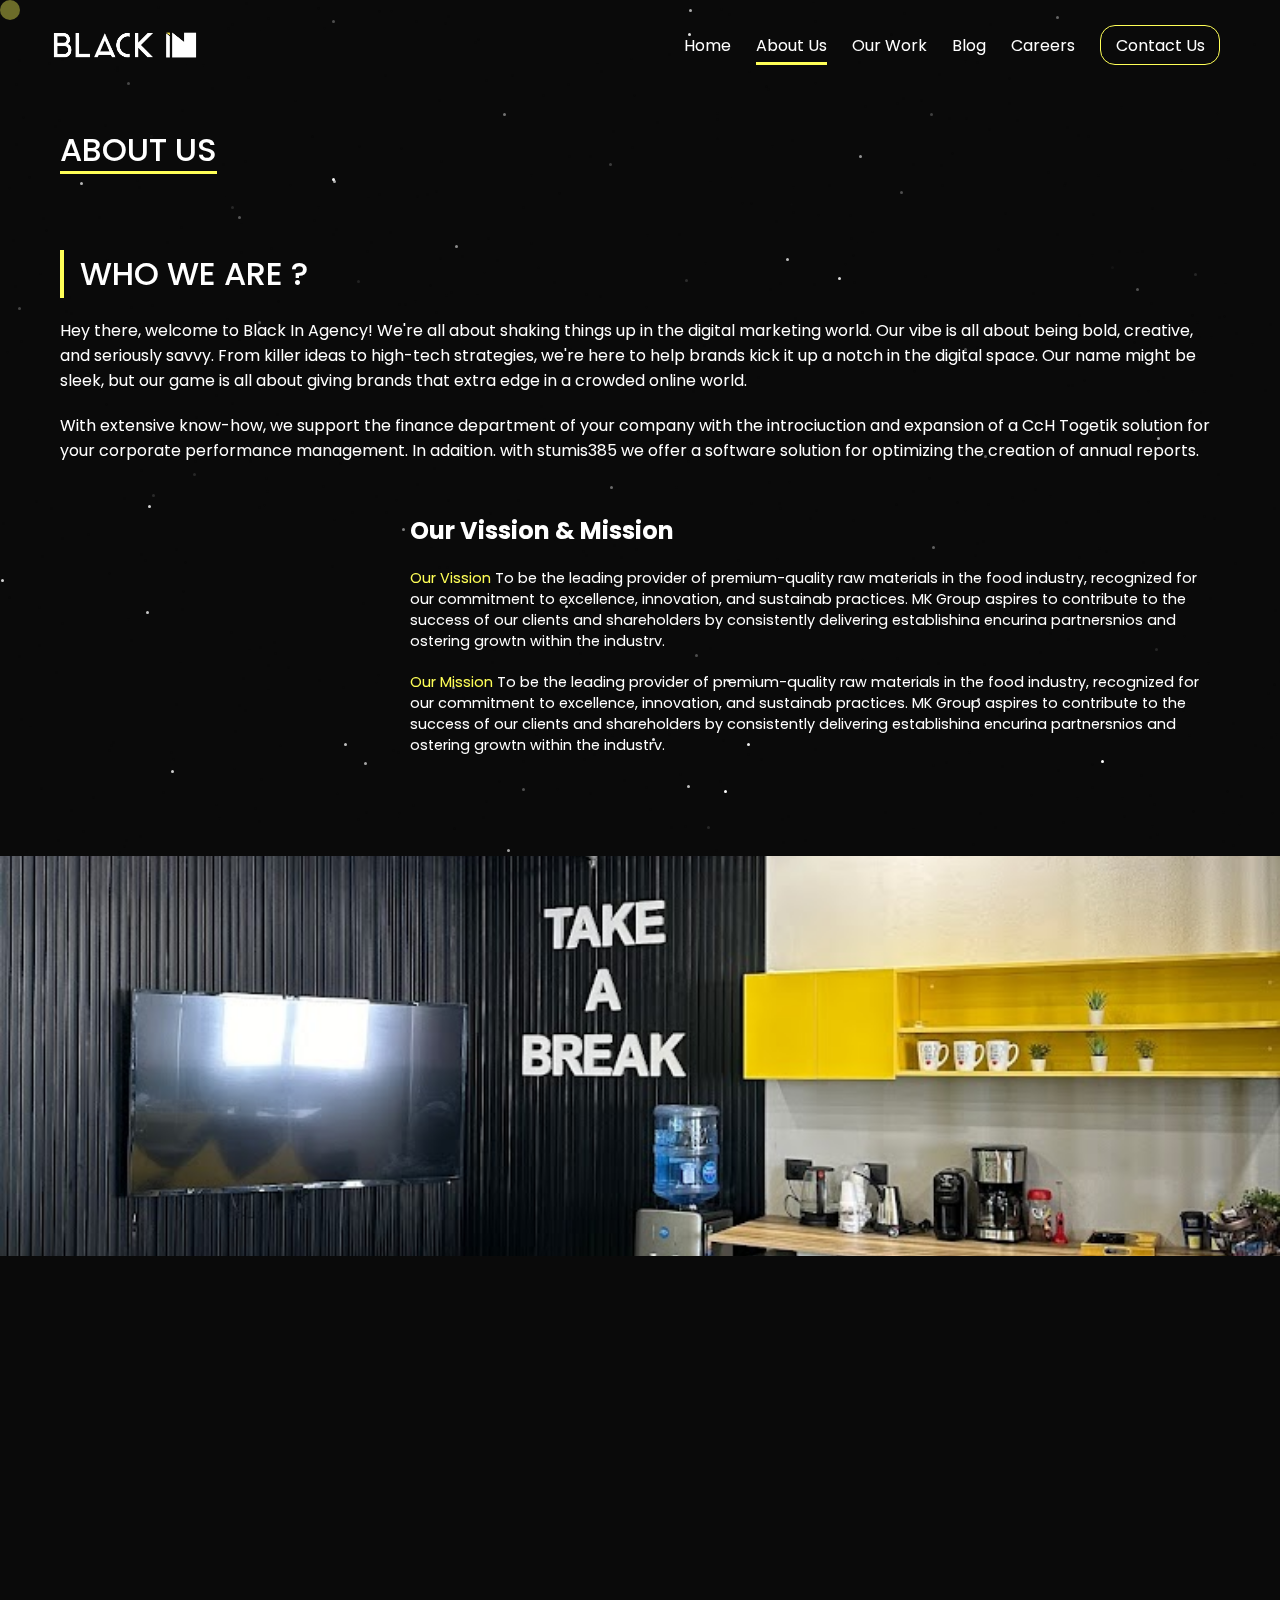
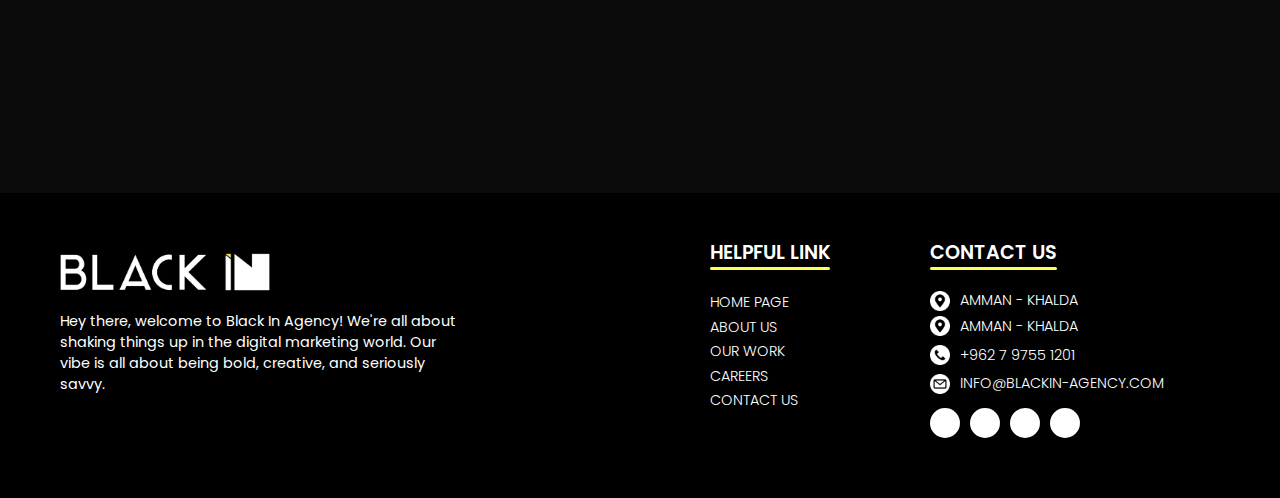
<file: pages/about.html>
<!DOCTYPE html>
<html lang="en">

<head>
  <meta charset="UTF-8">
  <meta name="viewport" content="width=device-width, initial-scale=1.0">
  <link rel="icon" href="../media/tap-icon.svg" type="image/x-icon" />
  <link rel="shortcut icon" href="../media/tap-icon.svg" />
  <link rel="apple-touch-icon" href="../media/tap-icon.svg" />
  <meta name="color-scheme" content="light only">
  <link rel="stylesheet" href="https://site-assets.fontawesome.com/releases/v6.4.2/css/all.css">
  <link rel="stylesheet" href="../js/swiper-bundle.min.css">
  <link rel="stylesheet" href="../scss/style.css">
  <link href="https://unpkg.com/aos@2.3.1/dist/aos.css" rel="stylesheet">
  <title>Black IN </title>
</head>

<body>

  <div id="bullet"></div>

  <!-- Start Nav -->
  <nav>
    <div class="box f-s">
      <a href="../index.html" class="logo">
        <img src="../media/logo.png" alt="">
      </a>
      <div class="links">
        <div class="ls">
          <ul class="mainLinks">
            <li><a class="link" href="../index.html">Home</a></li>
            <li><a class="link active" href="./about.html">about us</a></li>
            <li><a class="link" href="./work.html">Our work</a></li>
            <li><a class="link" href="./blog.html">blog </a></li>
            <li><a class="link" href="./careers.html">careers </a></li>
            <li><a class="link contactUsLink" href="./contact.html">Contact Us</a></li>
          </ul>
        </div>
      </div>
      <button class="menu">
        <span></span>
        <span></span>
        <span></span>
      </button>
    </div>
  </nav>
  <!-- End Nav -->


  <div class="star-field"></div>

  <!-- start header -->
  <header class="hdr pt150">
    <h1 data-aos="zoom-out" data-aos-duration="600"><span> about us <i></i></span></h1>
  </header>
  <!-- end header -->



  <!-- Start About -->
  <div class="about a2">
    <div class="box aboutCont z2 ab100">
      <div class="aboutText">
        <h1 data-aos="zoom-out" data-aos-duration="600">WHO WE ARE ?</h1>
        <p data-aos="fade-left" data-aos-duration="600">Hey there, welcome to Black In Agency!
          We're all about shaking things up in the
          digital marketing world. Our vibe is all
          about being bold, creative, and
          seriously savvy.
          From killer ideas to high-tech strategies,
          we're here to help brands kick it up a
          notch in the digital space.
          Our name
          might be sleek, but our game is all
          about giving brands that extra edge in
          a crowded online world.</p>
        <p data-aos="fade-right" data-aos-duration="600">With extensive know-how, we support the finance department of
          your company with the introciuction and expansion of a CcH Togetik solution for your corporate performance
          management. In adaition. with stumis385 we offer a software solution for optimizing the creation of annual
          reports.
        </p>
      </div>
      <div class="missionandvission">
        <video data-aos="zoom-out" data-aos-duration="600" autoplay="autoplay" loop="loop" muted defaultMuted playsinline oncontextmenu="return false;" preload="auto">
          <source src="https://video.wixstatic.com/video/11062b_3e2f37c297534f9ead156265242fbca8/720p/mp4/file.mp4"
            type="video/mp4" >
        </video>
        <div class="vandmText">
          <h2 data-aos="zoom-out" data-aos-duration="600">Our Vission & Mission</h2>
          <p data-aos="fade-left" data-aos-duration="600"><span>Our Vission </span> To be the leading provider of premium-quality raw materials in
            the food industry, recognized for our commitment to excellence, innovation, and sustainab practices. MK Group
            aspires to contribute to the success of our clients and shareholders by consistently delivering
            establishina encurina partnersnios and ostering growtn within the industrv.</p>
            <p data-aos="fade-right" data-aos-duration="600"><span>Our Mission </span> To be the leading provider of premium-quality raw materials in
              the food industry, recognized for our commitment to excellence, innovation, and sustainab practices. MK Group
              aspires to contribute to the success of our clients and shareholders by consistently delivering
              establishina encurina partnersnios and ostering growtn within the industrv.</p>
        </div>
      </div>
    </div>
  </div>
  <!-- End About -->

  <!-- Start About Slider -->
  <div class="aboutSlider">
    <div class="swiper swAbout">
      <div class="swiper-wrapper">
        <div class="swiper-slide">
          <img src="../media/images/a1.jpg" alt="">
        </div>
        <div class="swiper-slide">
          <img src="../media/images/a3.jpg" alt="">
        </div>
      </div>
    </div>
  </div>
  <!-- End About Slider -->

  <!-- Start Counter -->
  <div class="counterInner">
    <header class="hdr box jcl m0a">
      <h1 data-aos="zoom-out" data-aos-duration="600"><span> ACHIEVEMENTS <i></i></span></h1>
    </header>
    <div class="box counter p50">
      <div class="counterCard" data-aos-duration="600" data-aos="zoom-out">
        <h1 data-num="14">0</h1>
        <span>Employees</span>
      </div>
      <div class="counterCard" data-aos-duration="600" data-aos="zoom-out">
        <h1 data-num="35">0</h1>
        <span>Clients</span>
      </div>
      <div class="counterCard" data-aos-duration="600" data-aos="zoom-out">
        <h1 data-num="60">0</h1>
        <span>projects</span>
      </div>
      <div class="counterCard" data-aos-duration="600" data-aos="zoom-out">
        <h1 data-num="1250">0</h1>
        <span>Cup of coffee</span>
      </div>
    </div>
  </div>
  <!-- End Counter -->



  <!-- start footer -->
  <footer>
    <div class="box footer">
      <div class="footerLogo">
        <img src="../media/logo.png" alt="">
        <p>Hey there, welcome to Black In Agency!
          We're all about shaking things up in the
          digital marketing world. Our vibe is all
          about being bold, creative, and
          seriously savvy.</p>
      </div>
      <div class="footerLinkGroup">
        <div class="linkGroup">
          <h2>helpful link</h2>
          <ul>
            <li><a href="##"> Home Page </a></li>
            <li><a href="##"> about us </a></li>
            <li><a href="##"> our work</a></li>
            <li><a href="##"> careers</a></li>
            <li><a href="##"> contact us</a></li>
          </ul>
        </div>
        <div class="linkGroup cont">
          <h2>Contact US</h2>
          <ul>
            <li><a href=""><img src="../media/icons/location.png" alt="">Amman - Khalda</a></li>
            <li><a href=""><img src="../media/icons/location.png" alt="">Amman - Khalda</a></li>
            <li><a href=""><img src="../media/icons/call.png" alt=""> +962 7 9755 1201 </a></li>
            <li><a href=""><img src="../media/icons/mail.png" alt=""> info@blackin-agency.com</a></li>
          </ul>
          <div class="media">
            <a href=""><i class="fa-brands fa-facebook-f"></i></a>
            <a href=""><i class="fa-brands fa-instagram"></i></a>
            <a href=""><i class="fa-brands fa-linkedin-in"></i></a>
            <a href=""><i class="fa-brands fa-whatsapp"></i></a>
          </div>
        </div>
      </div>
    </div>
  </footer>
  <!-- end footer -->
</body>
<script src="../js/main.js"></script>
<script src="../js/scroll.js"></script>
<script src="../js/stars.js"></script>
<script src="../js/bullet.js"></script>
<script src="../js/counter.js"></script>
<script src="../js/swiper-bundle.min.js"></script>
<script src="../js/swiper.js"></script>
<script src="../js/sections.js"></script>
<script src="https://unpkg.com/aos@2.3.1/dist/aos.js"></script>
<script>
  AOS.init();
</script>


</html>
</file>
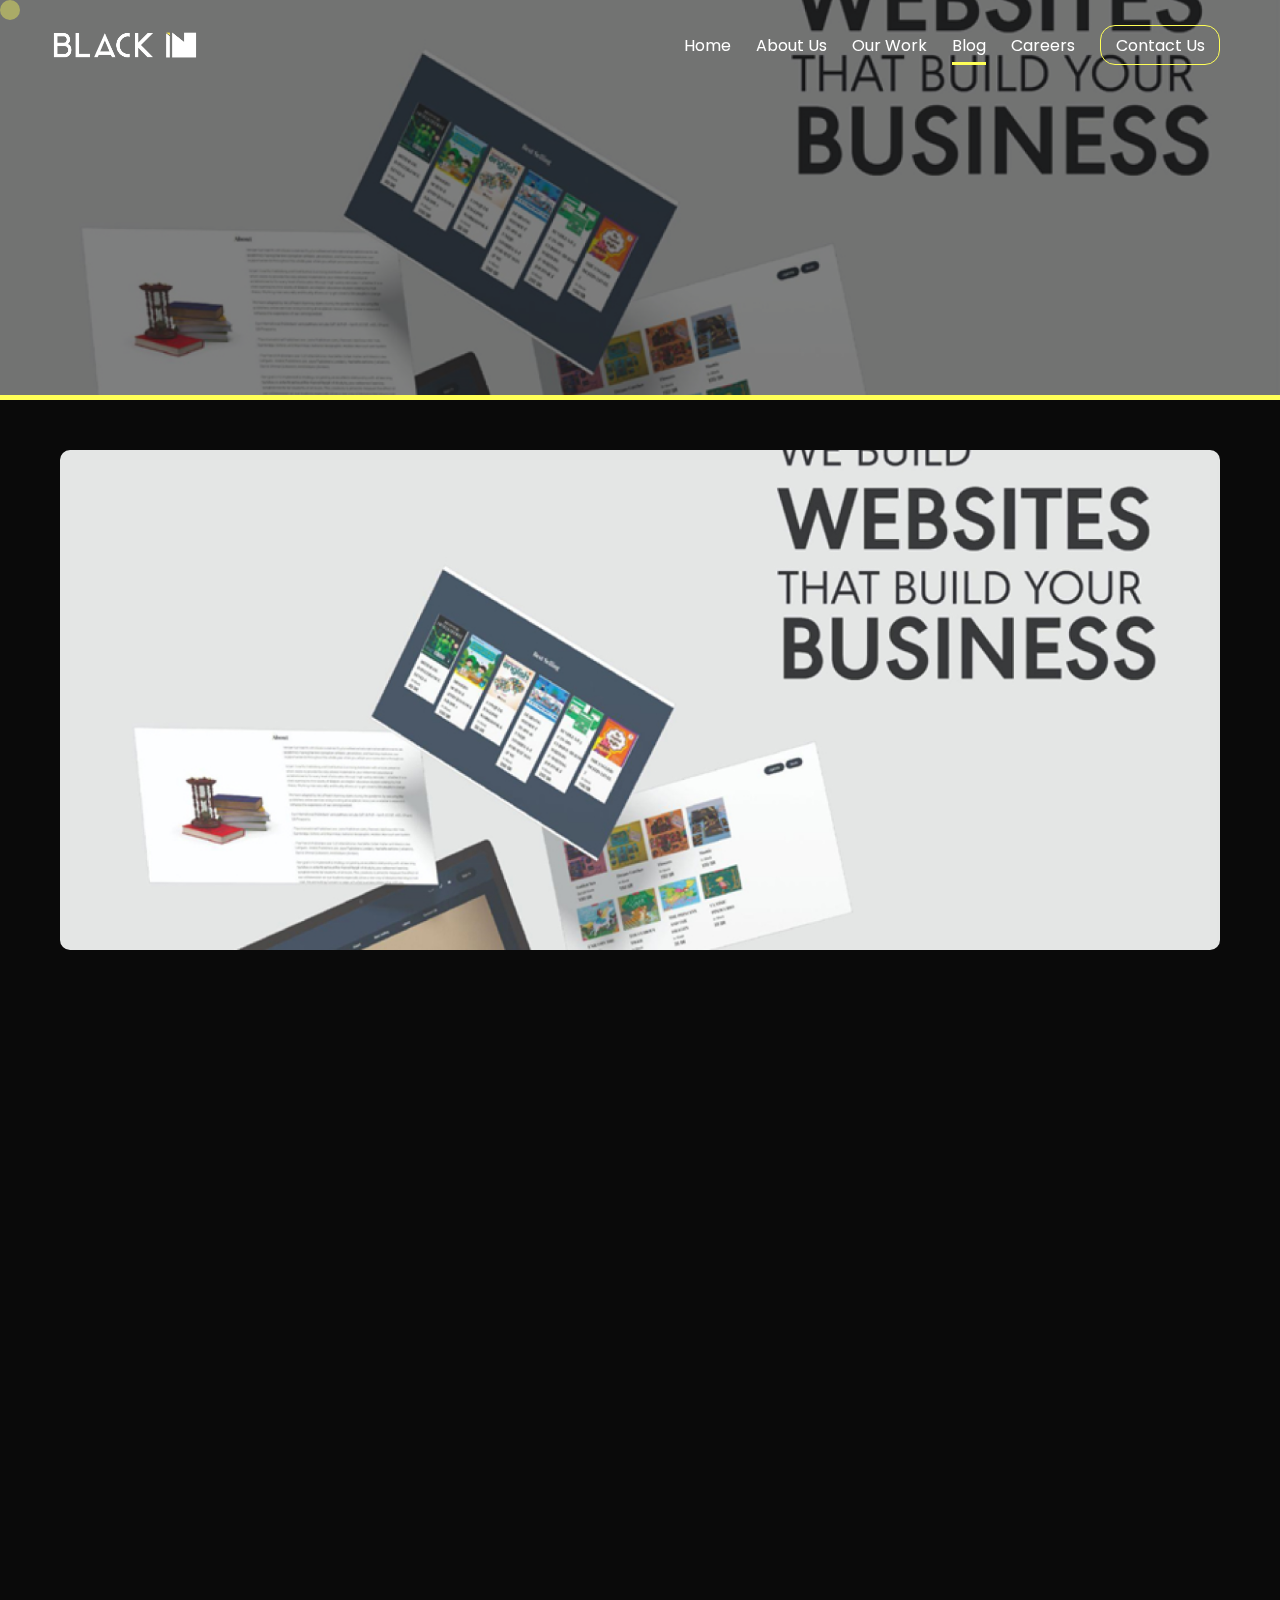
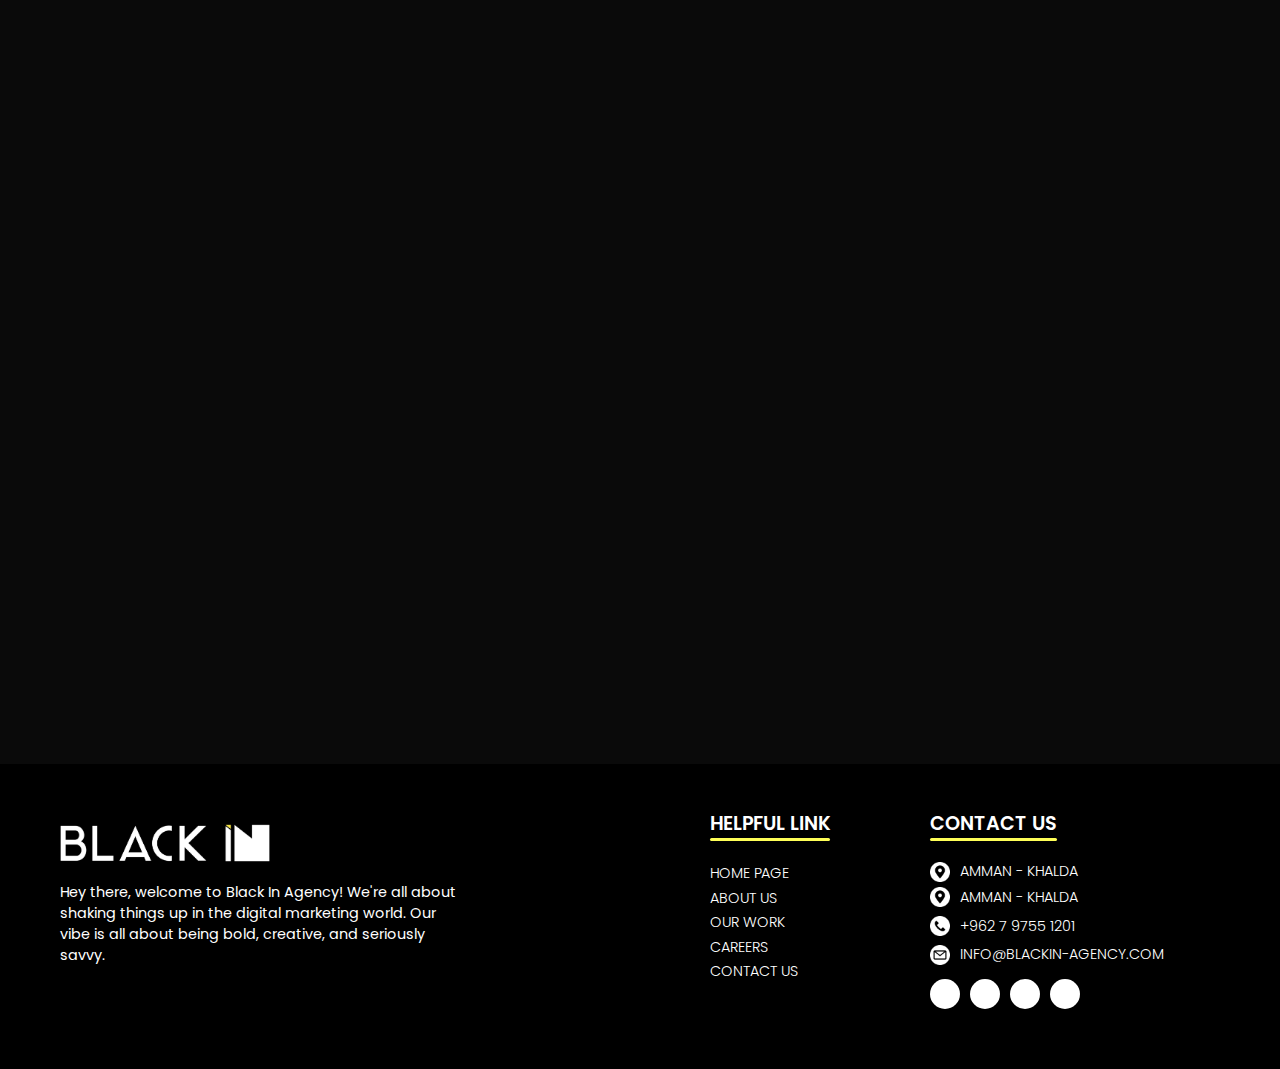
<file: pages/blog-view.html>
<!DOCTYPE html>
<html lang="en">

<head>
  <meta charset="UTF-8">
  <meta name="viewport" content="width=device-width, initial-scale=1.0">
  <link rel="icon" href="../media/tap-icon.svg" type="image/x-icon" />
  <link rel="shortcut icon" href="../media/tap-icon.svg" />
  <link rel="apple-touch-icon" href="../media/tap-icon.svg" />
  <meta name="color-scheme" content="light only">
  <link rel="stylesheet" href="https://site-assets.fontawesome.com/releases/v6.4.2/css/all.css">
  <link rel="stylesheet" href="../js/swiper-bundle.min.css">
  <link rel="stylesheet" href="../scss/style.css">
  <link href="https://unpkg.com/aos@2.3.1/dist/aos.css" rel="stylesheet">
  <title>Black IN </title>
</head>

<body>

  <div id="bullet"></div>

  <!-- Start Nav -->
  <nav>
    <div class="box f-s">
      <a href="../index.html" class="logo">
        <img src="../media/logo.png" alt="">
      </a>
      <div class="links">
        <div class="ls">
          <ul class="mainLinks">
            <li><a class="link" href="../index.html">Home</a></li>
            <li><a class="link " href="./about.html">about us</a></li>
            <li><a class="link" href="./work.html">Our  work</a></li>
            <li><a class="link active" href="./blog.html">blog </a></li>
            <li><a class="link" href="./careers.html">careers </a></li>
            <li><a class="link contactUsLink" href="./contact.html">Contact Us</a></li>
          </ul>
        </div>
      </div>
      <button class="menu">
        <span></span>
        <span></span>
        <span></span>
      </button>
    </div>
  </nav>
  <!-- End Nav -->


  <div class="goTop">
    <a href="https://wa.me/+962797551201">
      <img src="../media/icons/whatsapp.png" alt="">
    </a>
  </div>

  <!-- start header -->
  <div class="header">
    <img class="hm1" src="../media/images/blogImg.jpg" alt="">
    <div class="box blogHeader">
      <h2>The Vital Role of a Company Website</h2>
    </div>
  </div>
  <!-- end header -->



  <!-- Start About -->
  <div class="about pb50 a2">
    <div class="box aboutCont z2 ab100">
      <div class="blogImg" data-aos="zoom-out" data-aos-duration="600">
        <img src="../media/images/blogImg.jpg" alt="">
      </div>
      <div class="aboutText">
        <h1 class="yc" data-aos="zoom-out" data-aos-duration="600">The Vital Role of a Company Website</h1>
        <article data-aos="zoom-out" data-aos-duration="600">
          <p data-aos="zoom-out" data-aos-duration="600">In today's digital era, a company's online presence is its
            virtual storefront, and the key to unlocking
            growth lies in a well-crafted website. Here's why developing a website is not just beneficial but imperative
            for any business: </p>
          <p data-aos="zoom-out" data-aos-duration="600"> 1. Global Visibility:
            A website transcends geographical boundaries, offering your business exposure on a global scale. It's a 24/7
            ambassador that showcases your products and services, ensuring potential customers can find you anytime,
            anywhere.
          </p>
          <p data-aos="zoom-out" data-aos-duration="600"> 2. Credibility and Trust:
            In the digital landscape, a professional and user-friendly website builds credibility. It's often the first
            touchpoint for customers, contributing significantly to establishing trust and legitimacy. Consumers today
            expect businesses to have an online presence, and a website fulfills that expectation.
          </p>
          <p data-aos="zoom-out" data-aos-duration="600"> 3. Brand Showcase:
            Your website is an opportunity to narrate your brand story. Through compelling visuals, engaging content,
            and a well-defined brand identity, you can leave a lasting impression on visitors. It's not just a place to
            sell; it's a platform to showcase your values, mission, and uniqueness.
          </p>
          <p data-aos="zoom-out" data-aos-duration="600"> 4. Enhanced Customer Experience:
            A website provides a centralized space for customers to explore your offerings, access information, and get
            in touch. It's a convenient hub for inquiries, support, and purchases, enhancing overall customer experience
            and satisfaction.
          </p>
          <p data-aos="zoom-out" data-aos-duration="600"> 5. Marketing Hub:
            From SEO optimization to integrated marketing campaigns, your website acts as a central hub for all your
            digital marketing efforts. It serves as the anchor for social media, content marketing, and email campaigns,
            ensuring a cohesive and impactful online presence.
          </p>
          <p data-aos="zoom-out" data-aos-duration="600"> 6. Analytics for Informed Decisions:
            Websites provide valuable insights into customer behavior. By analyzing website analytics, businesses can
            make data-driven decisions, understanding what works and where improvements are needed. This continuous
            feedback loop is invaluable for refining strategies and staying ahead in a competitive landscape.
          </p>
          <p data-aos="zoom-out" data-aos-duration="600"> 7. Adaptability and Scalability:
            As your business evolves, so can your website. Whether it's expanding product lines, adding features, or
            adapting to market trends, a website provides the flexibility to grow and evolve with your business.
          </p>
          <p data-aos="zoom-out" data-aos-duration="600"> In the digital age, a website is not just a luxury; it's a
            necessity for businesses aiming to thrive and
            grow. It's a dynamic tool that not only connects you with a global audience but also enhances your brand,
            credibility, and overall customer experience. Embrace the power of the virtual storefront – invest in a
            website that propels your company forward in the digital landscape.
          </p>

          <p data-aos="zoom-out" data-aos-duration="600"> #DigitalTransformation #WebsiteDevelopment #BusinessGrowth 🚀
          </p>

        </article>
      </div>
    </div>
  </div>
  <!-- End About -->

  <!-- Start Sug Slider -->
  <div class="sugsw">
    <div class="box">
      <div class="swiper sugSwiper">
        <div class="swiper-wrapper">
          <div class="swiper-slide">
            <div class="blog" data-aos-duration="600" data-aos="zoom-out">
              <img src="../media/images/blog.jpg" alt="">
              <div class="blogData">
                <h2>The Vital Role of a Company Website</h2>
                <p>In today's digital era, a company's online presence is its virtual storefront, and the key to
                  unlocking
                  growth lies in a well-crafted website...</p>
                <a href="./blog-view.html" class="viw viw2"> Read More <i class="fa-solid fa-angle-down"></i></a>
              </div>
            </div>
          </div>
          <div class="swiper-slide">
            <div class="blog" data-aos-duration="600" data-aos="zoom-out">
              <img src="../media/images/blog.jpg" alt="">
              <div class="blogData">
                <h2>The Vital Role of a Company Website</h2>
                <p>In today's digital era, a company's online presence is its virtual storefront, and the key to
                  unlocking
                  growth lies in a well-crafted website...</p>
                <a href="./blog-view.html" class="viw viw2"> Read More <i class="fa-solid fa-angle-down"></i></a>
              </div>
            </div>
          </div>
        </div>
      </div>
    </div>
  </div>
  <!-- End Sug Slider -->





  <!-- start footer -->
  <footer>
    <div class="box footer">
      <div class="footerLogo">
        <img src="../media/logo.png" alt="">
        <p>Hey there, welcome to Black In Agency!
          We're all about shaking things up in the
          digital marketing world. Our vibe is all
          about being bold, creative, and
          seriously savvy.</p>
      </div>
      <div class="footerLinkGroup">
        <div class="linkGroup">
          <h2>helpful link</h2>
          <ul>
            <li><a href="##"> Home Page </a></li>
            <li><a href="##"> about us </a></li>
            <li><a href="##"> our work</a></li>
            <li><a href="##"> careers</a></li>
            <li><a href="##"> contact us</a></li>
          </ul>
        </div>
        <div class="linkGroup cont">
          <h2>Contact US</h2>
          <ul>
            <li><a href=""><img src="../media/icons/location.png" alt="">Amman - Khalda</a></li>
            <li><a href=""><img src="../media/icons/location.png" alt="">Amman - Khalda</a></li>
            <li><a href=""><img src="../media/icons/call.png" alt=""> +962 7 9755 1201 </a></li>
            <li><a href=""><img src="../media/icons/mail.png" alt=""> info@blackin-agency.com</a></li>
          </ul>
          <div class="media">
            <a href=""><i class="fa-brands fa-facebook-f"></i></a>
            <a href=""><i class="fa-brands fa-instagram"></i></a>
            <a href=""><i class="fa-brands fa-linkedin-in"></i></a>
            <a href=""><i class="fa-brands fa-whatsapp"></i></a>
          </div>
        </div>
      </div>
    </div>
  </footer>
  <!-- end footer -->
</body>
<script src="../js/main.js"></script>
<script src="../js/scroll.js"></script>
<script src="../js/stars.js"></script>
<script src="../js/bullet.js"></script>
<script src="../js/counter.js"></script>
<script src="../js/swiper-bundle.min.js"></script>
<script src="../js/swiper.js"></script>
<script src="https://unpkg.com/aos@2.3.1/dist/aos.js"></script>
<script>
  AOS.init();
</script>


</html>
</file>
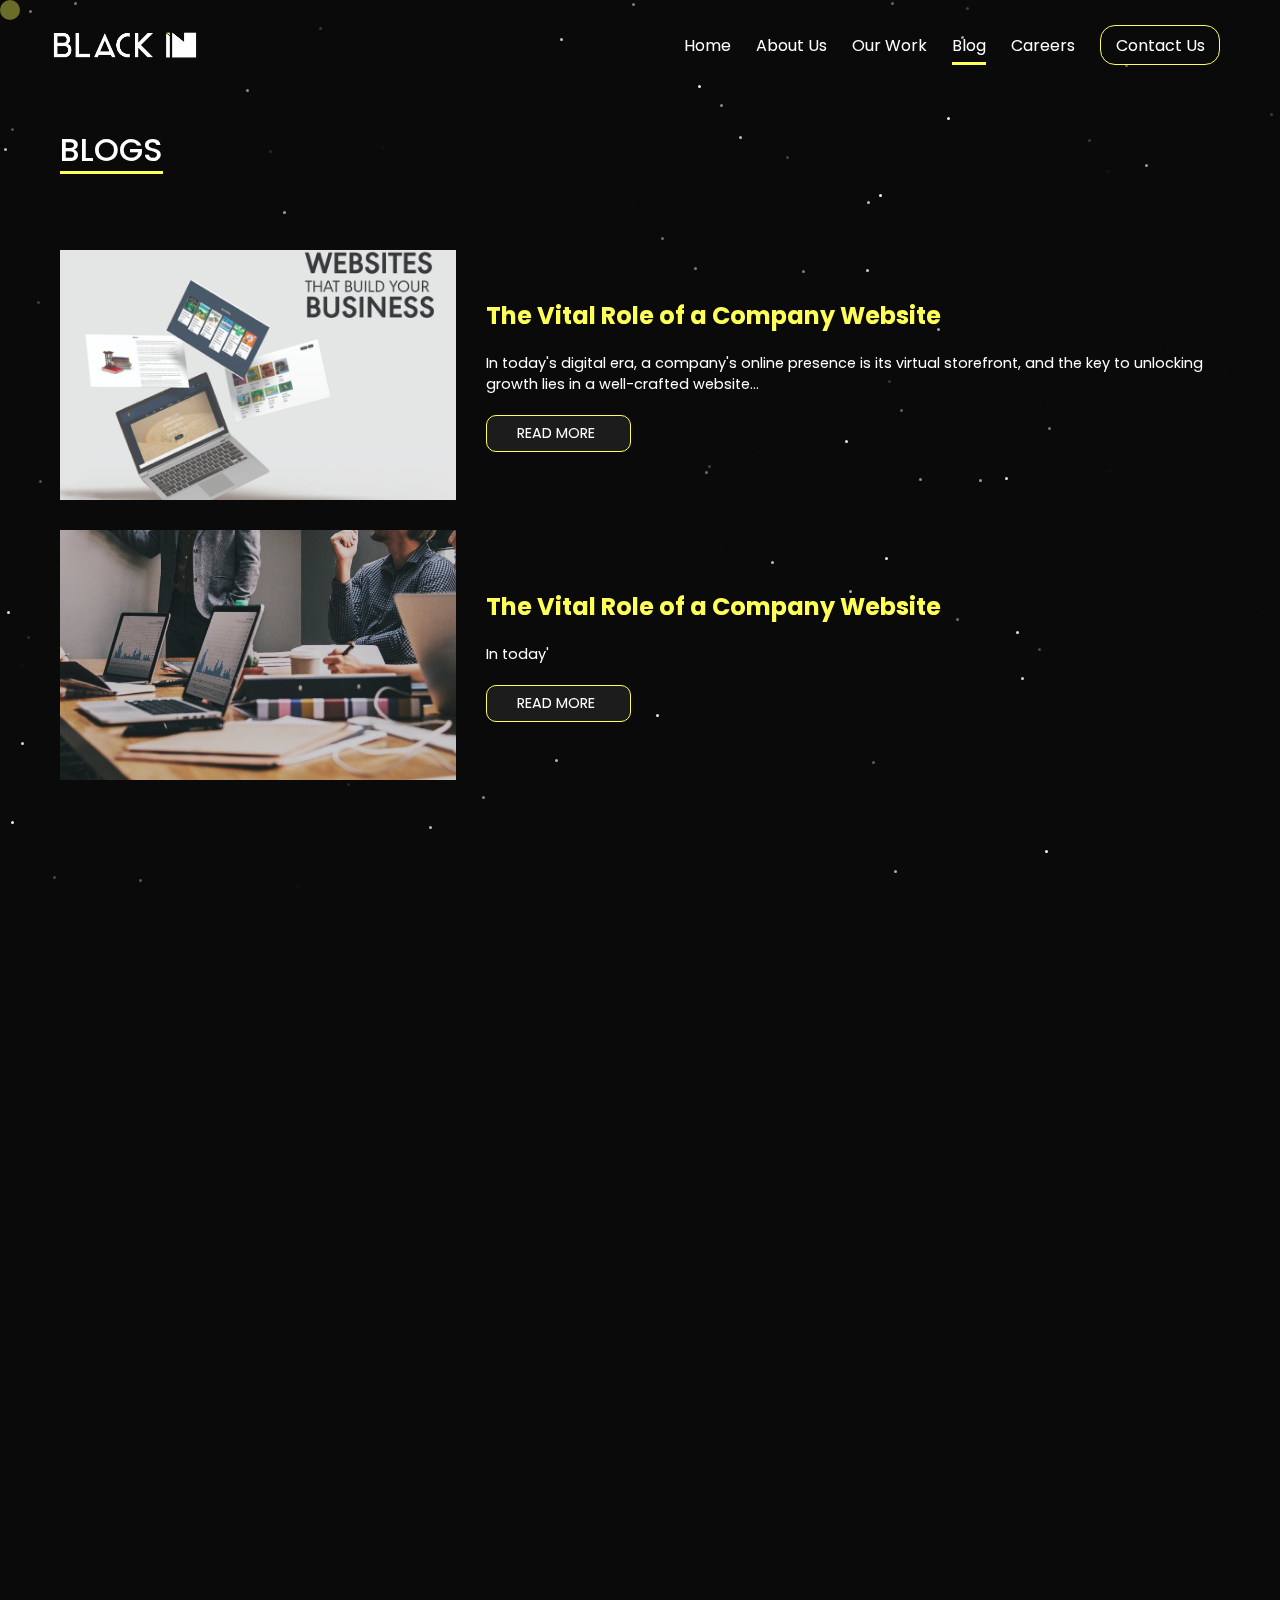
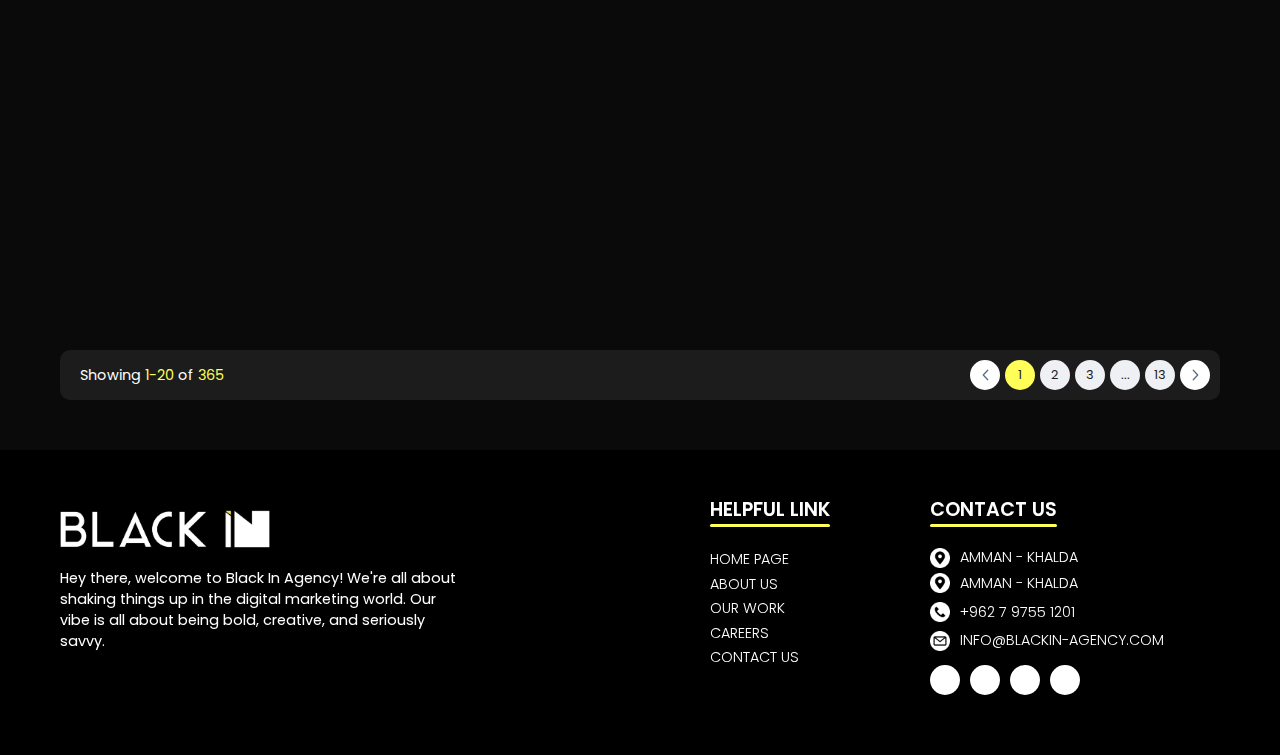
<file: pages/blog.html>
<!DOCTYPE html>
<html lang="en">

<head>
  <meta charset="UTF-8">
  <meta name="viewport" content="width=device-width, initial-scale=1.0">
  <link rel="icon" href="../media/tap-icon.svg" type="image/x-icon" />
  <link rel="shortcut icon" href="../media/tap-icon.svg" />
  <link rel="apple-touch-icon" href="../media/tap-icon.svg" />
  <meta name="color-scheme" content="light only">
  <link rel="stylesheet" href="https://site-assets.fontawesome.com/releases/v6.4.2/css/all.css">
  <link rel="stylesheet" href="../js/swiper-bundle.min.css">
  <link rel="stylesheet" href="../scss/style.css">
  <link href="https://unpkg.com/aos@2.3.1/dist/aos.css" rel="stylesheet">
  <title>Black IN </title>
</head>

<body>

  <div id="bullet"></div>

  <!-- Start Nav -->
  <nav>
    <div class="box f-s">
      <a href="../index.html" class="logo">
        <img src="../media/logo.png" alt="">
      </a>
      <div class="links">
        <div class="ls">
          <ul class="mainLinks">
            <li><a class="link" href="../index.html">Home</a></li>
            <li><a class="link" href="./about.html">about us</a></li>
            <li><a class="link" href="./work.html">Our  work</a></li>
            <li><a class="link active" href="./blog.html">blog </a></li>
            <li><a class="link" href="./careers.html">careers </a></li>
            <li><a class="link contactUsLink" href="./contact.html">Contact Us</a></li>
          </ul>
        </div>
      </div>
      <button class="menu">
        <span></span>
        <span></span>
        <span></span>
      </button>
    </div>
  </nav>
  <!-- End Nav -->



  <!-- start header -->
  <header class="hdr pt150">
    <h1><span> blogs <i></i></span></h1>
  </header>
  <!-- end header -->
  <div class="star-field"></div>
  <!-- Start blog -->
  <div class="centerBox">
    <div class="box blogs">
      <div class="blogxInner">
        <div class="blog" data-aos-duration="600" data-aos="zoom-out">
          <div class="bimg"><img src="../media/images/blog.jpg" alt=""></div>
          <div class="blogData">
            <h2>The Vital Role of a Company Website</h2>
            <p>In today's digital era, a company's online presence is its virtual storefront, and the key to unlocking
              growth lies in a well-crafted website...</p>
            <a href="./blog-view.html" class="viw"> Read More <i class="fa-solid fa-angle-down"></i></a>
          </div>
        </div>
        <div class="blog" data-aos-duration="600" data-aos="zoom-out">
          <div class="bimg"><img src="../media/images/about-slider.jpg" alt=""></div>
          <div class="blogData">
            <h2>The Vital Role of a Company Website</h2>
            <p>In today'</p>
            <a href="./blog-view.html" class="viw"> Read More <i class="fa-solid fa-angle-down"></i></a>
          </div>
        </div>
        <div class="blog" data-aos-duration="600" data-aos="zoom-out">
          <div class="bimg"><img src="../media/images/blog.jpg" alt=""></div>
          <div class="blogData">
            <h2>The Vital Role of a Company Website</h2>
            <p>In today's digital era, a company's online presence is its virtual storefront, and the key to unlocking
              growth lies in a well-crafted website...</p>
            <a href="./blog-view.html" class="viw"> Read More <i class="fa-solid fa-angle-down"></i></a>
          </div>
        </div>
        <div class="blog" data-aos-duration="600" data-aos="zoom-out">
          <div class="bimg"><img src="../media/images/blog2.jpg" alt=""></div>
          <div class="blogData">
            <h2>The Vital Role of a Company Website</h2>
            <p>In today's digital era, a company's online presence is its virtual storefront, and the key to unlocking
              growth lies in a well-crafted website...</p>
            <a href="./blog-view.html" class="viw"> Read More <i class="fa-solid fa-angle-down"></i></a>
          </div>
        </div>
        <div class="blog" data-aos-duration="600" data-aos="zoom-out">
          <div class="bimg"><img src="../media/images/blog2.jpg" alt=""></div>
          <div class="blogData">
            <h2>The Vital Role of a Company Website</h2>
            <p>In today's digital era, a company's online presence is its virtual storefront, and the key to unlocking
              growth lies in a well-crafted website...</p>
            <a href="./blog-view.html" class="viw"> Read More <i class="fa-solid fa-angle-down"></i></a>
          </div>
        </div>
        <div class="blog" data-aos-duration="600" data-aos="zoom-out">
          <div class="bimg"><img src="../media/images/blog2.jpg" alt=""></div>
          <div class="blogData">
            <h2>The Vital Role of a Company Website</h2>
            <p>In today's digital era, a company's online presence is its virtual storefront, and the key to unlocking
              growth lies in a well-crafted website...</p>
            <a href="./blog-view.html" class="viw"> Read More <i class="fa-solid fa-angle-down"></i></a>
          </div>
        </div>
      </div>
      <!-- Start paginations -->
      <div class="paginationCont">
        <div class="page">Showing <span>1-20</span> of <span>365</span></div>
        <div class="paginations">
          <ul class="spans">
            <li><a href="##" class="page-link"><img src="../media/icons/arrow-prev.svg" alt=""></a></li>
            <li><a href="##" class="page-link active">1</a></li>
            <li><a href="##" class="page-link">2</a></li>
            <li><a href="##" class="page-link">3</a></li>
            <li><a href="##" class="page-link">...</a></li>
            <li><a href="##" class="page-link">13</a></li>
            <li><a href="##" class="page-link"><img src="../media/icons/arrow-next.svg" alt=""></a></li>
          </ul>
        </div>
      </div>
      <!-- End paginations -->
    </div>
  </div>
  <!-- End blog -->


  <!-- start footer -->
  <footer>
    <div class="box footer">
      <div class="footerLogo">
        <img src="../media/logo.png" alt="">
        <p>Hey there, welcome to Black In Agency!
          We're all about shaking things up in the
          digital marketing world. Our vibe is all
          about being bold, creative, and
          seriously savvy.</p>
      </div>
      <div class="footerLinkGroup">
        <div class="linkGroup">
          <h2>helpful link</h2>
          <ul>
            <li><a href="##"> Home Page </a></li>
            <li><a href="##"> about us </a></li>
            <li><a href="##"> our work</a></li>
            <li><a href="##"> careers</a></li>
            <li><a href="##"> contact us</a></li>
          </ul>
        </div>
        <div class="linkGroup cont">
          <h2>Contact US</h2>
          <ul>
            <li><a href=""><img src="../media/icons/location.png" alt="">Amman - Khalda</a></li>
            <li><a href=""><img src="../media/icons/location.png" alt="">Amman - Khalda</a></li>
            <li><a href=""><img src="../media/icons/call.png" alt=""> +962 7 9755 1201 </a></li>
            <li><a href=""><img src="../media/icons/mail.png" alt=""> info@blackin-agency.com</a></li>
          </ul>
          <div class="media">
            <a href=""><i class="fa-brands fa-facebook-f"></i></a>
            <a href=""><i class="fa-brands fa-instagram"></i></a>
            <a href=""><i class="fa-brands fa-linkedin-in"></i></a>
            <a href=""><i class="fa-brands fa-whatsapp"></i></a>
          </div>
        </div>
      </div>
    </div>
  </footer>
  <!-- end footer -->
</body>
<script src="../js/main.js"></script>
<script src="../js/stars.js"></script>
<script src="../js/scroll.js"></script>
<script src="../js/bullet.js"></script>
<script src="https://unpkg.com/aos@2.3.1/dist/aos.js"></script>
<script>
  AOS.init();
</script>


</html>
</file>
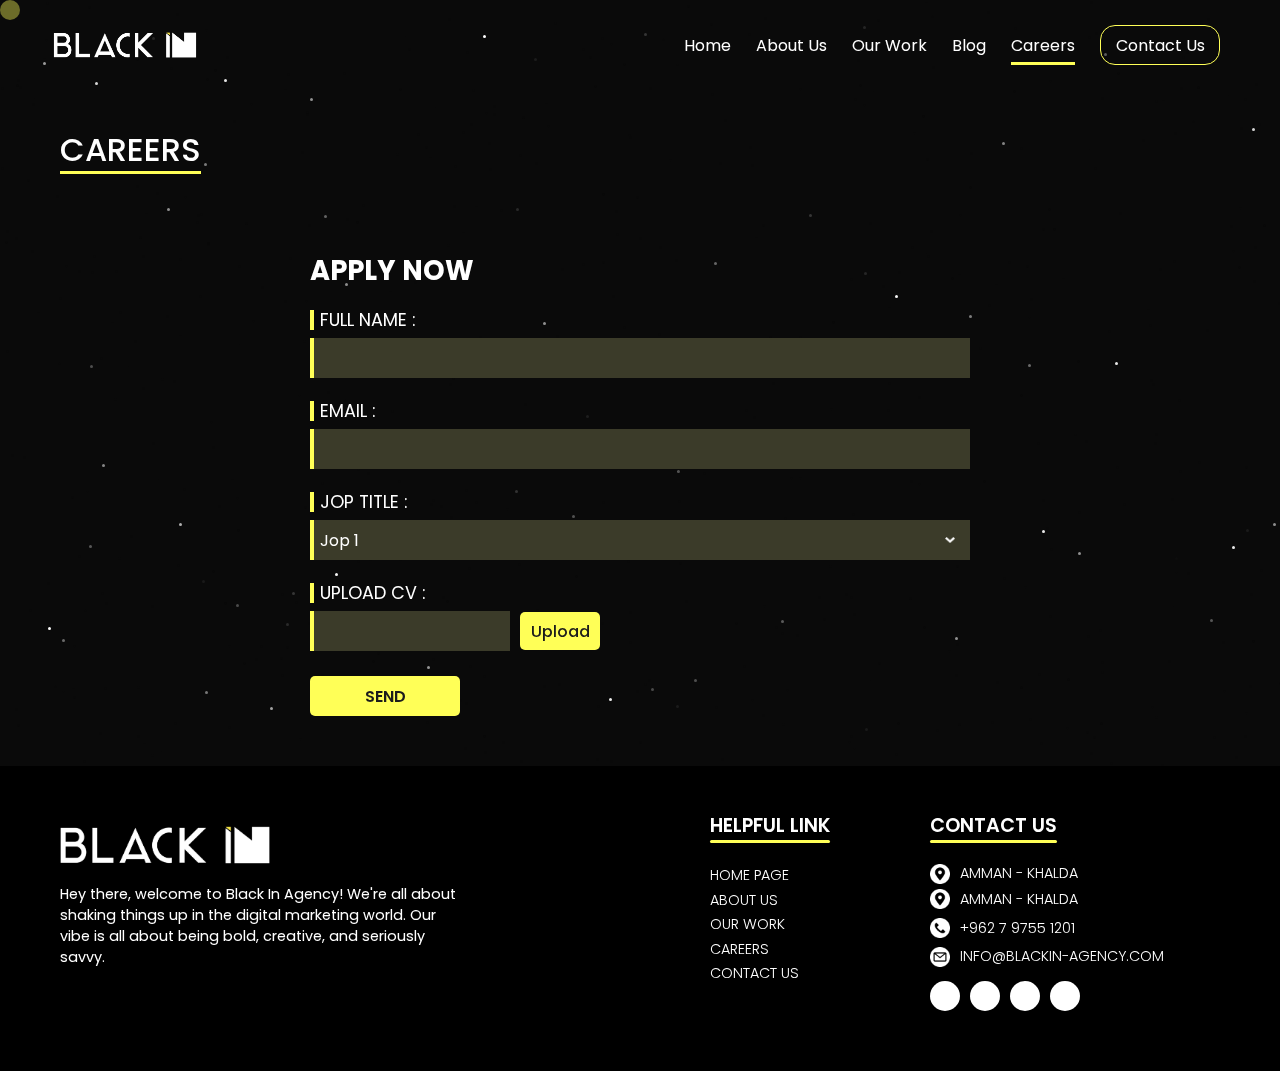
<file: pages/careers.html>
<!DOCTYPE html>
<html lang="en">

<head>
  <meta charset="UTF-8">
  <meta name="viewport" content="width=device-width, initial-scale=1.0">
  <link rel="icon" href="../media/tap-icon.svg" type="image/x-icon" />
  <link rel="shortcut icon" href="../media/tap-icon.svg" />
  <link rel="apple-touch-icon" href="../media/tap-icon.svg" />
  <meta name="color-scheme" content="light only">
  <link rel="stylesheet" href="https://site-assets.fontawesome.com/releases/v6.4.2/css/all.css">
  <link rel="stylesheet" href="../js/swiper-bundle.min.css">
  <link rel="stylesheet" href="../scss/style.css">
  <link href="https://unpkg.com/aos@2.3.1/dist/aos.css" rel="stylesheet">
  <title>Black IN </title>
</head>

<body>

  <div id="bullet"></div>

  <!-- Start Nav -->
  <nav>
    <div class="box f-s">
      <a href="../index.html" class="logo">
        <img src="../media/logo.png" alt="">
      </a>
      <div class="links">
        <div class="ls">
          <ul class="mainLinks">
            <li><a class="link" href="../index.html">Home</a></li>
            <li><a class="link" href="./about.html">about us</a></li>
            <li><a class="link" href="./work.html">Our  work</a></li>
            <li><a class="link" href="./blog.html">blog </a></li>
            <li><a class="link active" href="./careers.html">careers </a></li>
            <li><a class="link contactUsLink" href="./contact.html">Contact Us</a></li>
          </ul>
        </div>
      </div>
      <button class="menu">
        <span></span>
        <span></span>
        <span></span>
      </button>
    </div>
  </nav>
  <!-- End Nav -->


  <!-- start header -->
  <header class="hdr pt150">
    <h1><span> Careers <i></i></span></h1>
  </header>
  <!-- end header -->

  <!-- Start blog -->
  <div class="center">
    <div class="carform">
      <header>
        <h1>APPLY NOW</h1>
      </header>
      <form class="careerForm " action="">
        <div class="input">
          <span >full name :</span>
          <input type="text">
          <i></i>
        </div>
        <div class="input">
          <span>email :</span>
          <input type="text">
          <i></i>
        </div>
        <div class="input">
          <span>Jop Title :</span>
          <div class="select">
            <select> 
              <option value="1">Jop 1</option>
              <option value="2">Jop 2</option>
              <option value="3">Jop 3</option>
            </select>
            <img src="../media/icons/arrow.png" alt="">
          </div>
          <i></i>
        </div>
        <div class="fileInput">
          <input type="file" id="upload" hidden />
          <label class="label" for="upload">Upload cv :</label>
          <div class="file">
            <div id="fileData"></div>
            <label for="upload" id="label">Upload</label>
          </div>
          <i></i>
        </div>
        <div class="send">
          <input type="submit" value="Send">
        </div>
      </form>
    </div>
  </div>


  <div class="star-field"></div>

  <!-- start footer -->
  <footer>
    <div class="box footer">
      <div class="footerLogo">
        <img src="../media/logo.png" alt="">
        <p>Hey there, welcome to Black In Agency!
          We're all about shaking things up in the
          digital marketing world. Our vibe is all
          about being bold, creative, and
          seriously savvy.</p>
      </div>
      <div class="footerLinkGroup">
        <div class="linkGroup">
          <h2>helpful link</h2>
          <ul>
            <li><a href="##"> Home Page </a></li>
            <li><a href="##"> about us </a></li>
            <li><a href="##"> our work</a></li>
            <li><a href="##"> careers</a></li>
            <li><a href="##"> contact us</a></li>
          </ul>
        </div>
        <div class="linkGroup cont">
          <h2>Contact US</h2>
          <ul>
            <li><a href=""><img src="../media/icons/location.png" alt="">Amman - Khalda</a></li>
            <li><a href=""><img src="../media/icons/location.png" alt="">Amman - Khalda</a></li>
            <li><a href=""><img src="../media/icons/call.png" alt=""> +962 7 9755 1201 </a></li>
            <li><a href=""><img src="../media/icons/mail.png" alt=""> info@blackin-agency.com</a></li>
          </ul>
          <div class="media">
            <a href=""><i class="fa-brands fa-facebook-f"></i></a>
            <a href=""><i class="fa-brands fa-instagram"></i></a>
            <a href=""><i class="fa-brands fa-linkedin-in"></i></a>
            <a href=""><i class="fa-brands fa-whatsapp"></i></a>
          </div>
        </div>
      </div>
    </div>
  </footer>
  <!-- end footer -->
</body>
<script src="../js/main.js"></script>
<script src="../js/scroll.js"></script>
<script src="../js/stars.js"></script>
<script src="../js/bullet.js"></script>
<script src="../js/fileInput.js"></script>
<script src="https://unpkg.com/aos@2.3.1/dist/aos.js"></script>
<script>
  AOS.init();
</script>


</html>
</file>
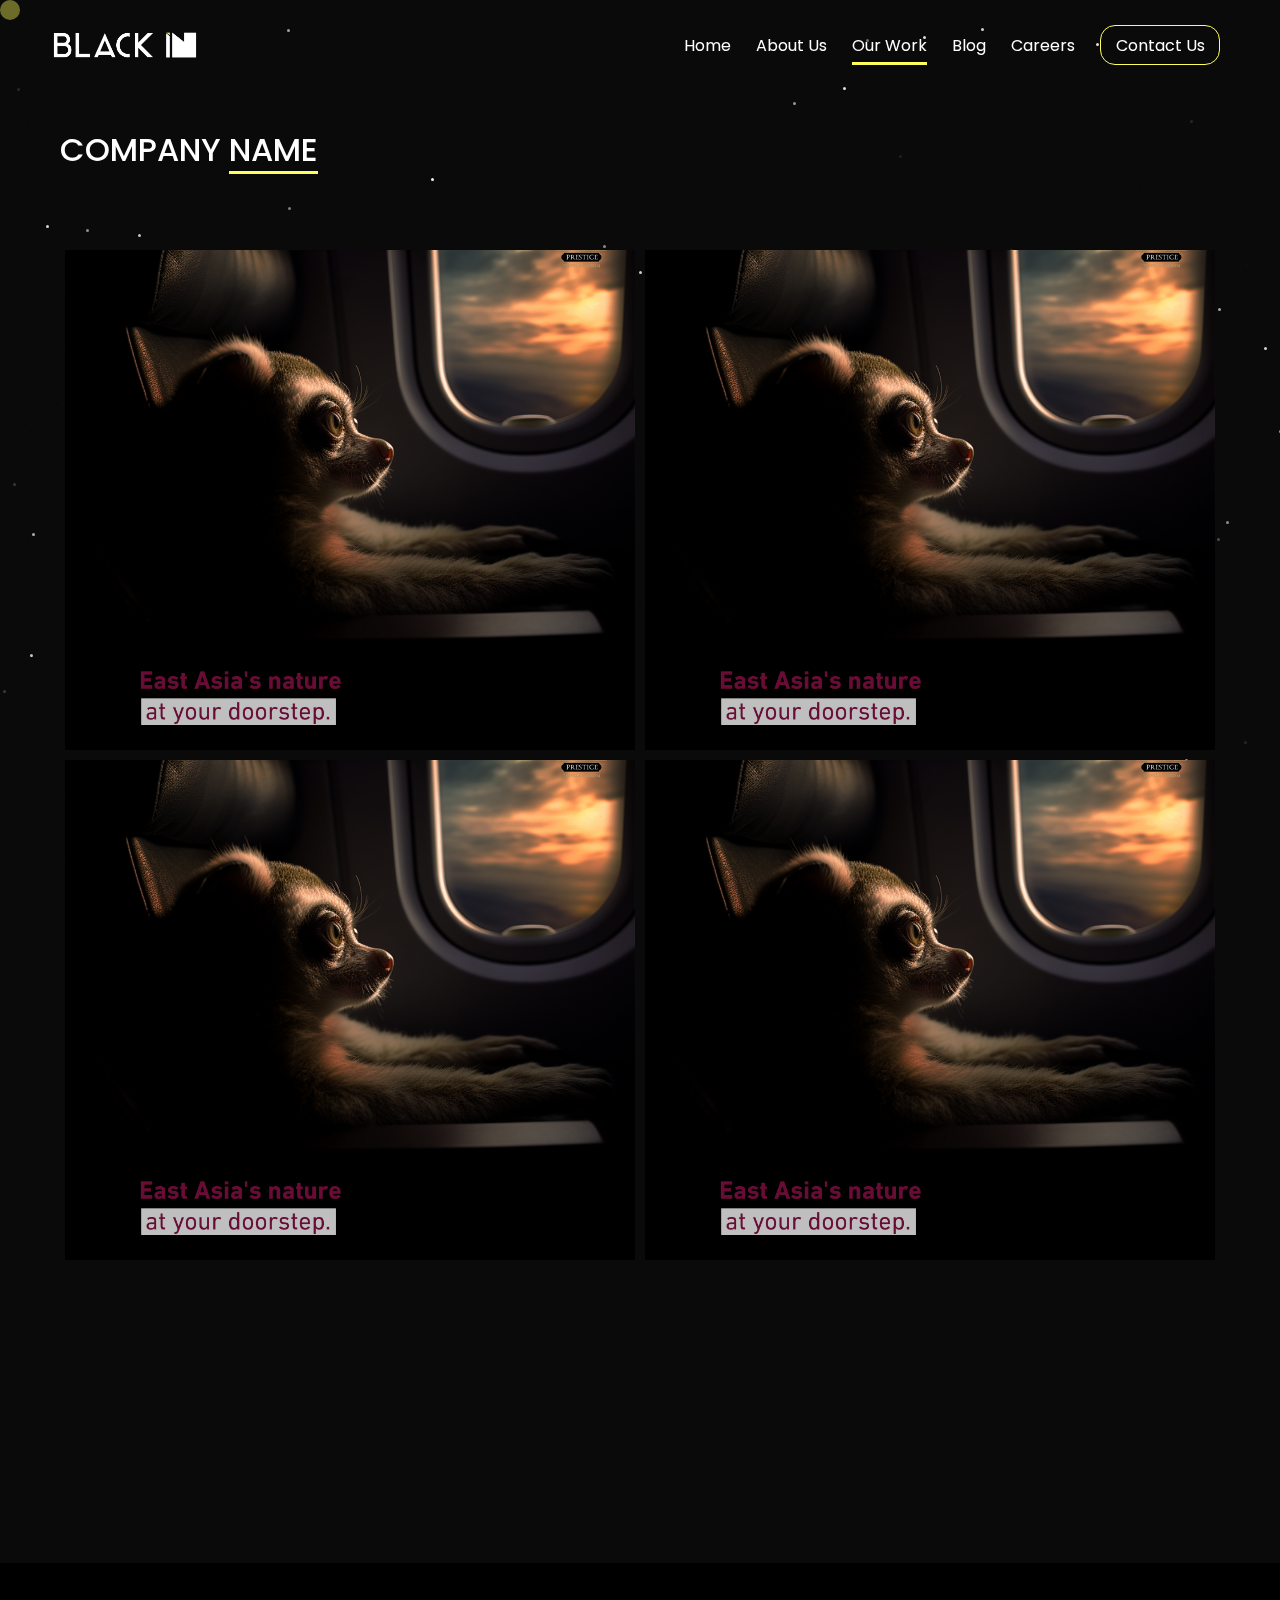
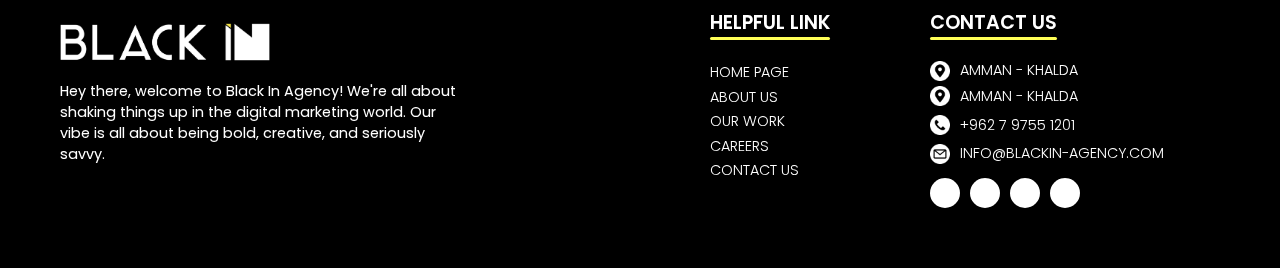
<file: pages/work-view.html>
<!DOCTYPE html>
<html lang="en">

<head>
  <meta charset="UTF-8">
  <meta name="viewport" content="width=device-width, initial-scale=1.0">
  <link rel="icon" href="../media/tap-icon.svg" type="image/x-icon" />
  <link rel="shortcut icon" href="../media/tap-icon.svg" />
  <link rel="apple-touch-icon" href="../media/tap-icon.svg" />
  <meta name="color-scheme" content="light only">
  <link rel="stylesheet" href="https://site-assets.fontawesome.com/releases/v6.4.2/css/all.css">
  <link rel="stylesheet" href="../js/swiper-bundle.min.css">
  <link rel="stylesheet" href="../scss/style.css">
  <link href="https://unpkg.com/aos@2.3.1/dist/aos.css" rel="stylesheet">
  <title>Black IN </title>
</head>

<body>

  <div id="bullet"></div>

  <!-- Start Nav -->
  <nav>
    <div class="box f-s">
      <a href="../index.html" class="logo">
        <img src="../media/logo.png" alt="">
      </a>
      <div class="links">
        <div class="ls">
          <ul class="mainLinks">
            <li><a class="link" href="../index.html">Home</a></li>
            <li><a class="link" href="./about.html">about us</a></li>
            <li><a class="link active" href="./work.html">Our work</a></li>
            <li><a class="link" href="./blog.html">blog </a></li>
            <li><a class="link" href="./careers.html">careers </a></li>
            <li><a class="link contactUsLink" href="./contact.html">Contact Us</a></li>
          </ul>
        </div>
      </div>
      <button class="menu">
        <span></span>
        <span></span>
        <span></span>
      </button>
    </div>
  </nav>
  <!-- End Nav -->


  <div class="goTop">
    <a href="https://wa.me/+962797551201">
      <img src="../media/icons/whatsapp.png" alt="">
    </a>
  </div>

  <!-- start header -->
  <header class="hdr pt150">
    <h1>Company <span> Name <i></i></span></h1>
  </header>
  <!-- end header -->
  <div class="star-field"></div>
  <!-- Start Work -->
  <div class="centerBox">
    <div class="box workPage">
      <div class="worksImgs">
        <img class="wII" src="../media/project.jpg" alt="">
        <img class="wII" src="../media/project.jpg" alt="">
        <img class="wII" src="../media/project.jpg" alt="">
        <img class="wII" src="../media/project.jpg" alt="">
      </div>
      <div class="aboutText w100 tp">
        <h1 class="yc" data-aos="zoom-out" data-aos-duration="600">WHAT WE DID ?</h1>
        <p data-aos="zoom-out" data-aos-duration="600">Hey there, welcome to Black In Agency!
          We're all about shaking things up in the
          digital marketing world. Our vibe is all
          about being bold, creative, and
          seriously savvy.
          From killer ideas to high-tech strategies,
          we're here to help brands kick it up a
          notch in the digital space.
          Our name
          might be sleek, but our game is all
          about giving brands that extra edge in
          a crowded online world.</p>
      </div>

    </div>
  </div>
  <!-- End Work -->

  <!-- start footer -->
  <footer>
    <div class="box footer">
      <div class="footerLogo">
        <img src="../media/logo.png" alt="">
        <p>Hey there, welcome to Black In Agency!
          We're all about shaking things up in the
          digital marketing world. Our vibe is all
          about being bold, creative, and
          seriously savvy.</p>
      </div>
      <div class="footerLinkGroup">
        <div class="linkGroup">
          <h2>helpful link</h2>
          <ul>
            <li><a href="##"> Home Page </a></li>
            <li><a href="##"> about us </a></li>
            <li><a href="##"> our work</a></li>
            <li><a href="##"> careers</a></li>
            <li><a href="##"> contact us</a></li>
          </ul>
        </div>
        <div class="linkGroup cont">
          <h2>Contact US</h2>
          <ul>
            <li><a href=""><img src="../media/icons/location.png" alt="">Amman - Khalda</a></li>
            <li><a href=""><img src="../media/icons/location.png" alt="">Amman - Khalda</a></li>
            <li><a href=""><img src="../media/icons/call.png" alt=""> +962 7 9755 1201 </a></li>
            <li><a href=""><img src="../media/icons/mail.png" alt=""> info@blackin-agency.com</a></li>
          </ul>
          <div class="media">
            <a href=""><i class="fa-brands fa-facebook-f"></i></a>
            <a href=""><i class="fa-brands fa-instagram"></i></a>
            <a href=""><i class="fa-brands fa-linkedin-in"></i></a>
            <a href=""><i class="fa-brands fa-whatsapp"></i></a>
          </div>
        </div>
      </div>
    </div>
  </footer>
  <!-- end footer -->
</body>
<script src="../js/main.js"></script>
<script src="../js/scroll.js"></script>
<script src="../js/stars.js"></script>
<script src="../js/bullet.js"></script>
<script src="../js/filters.js"></script>
<script src="https://unpkg.com/aos@2.3.1/dist/aos.js"></script>
<script>
  AOS.init();
</script>


</html>
</file>
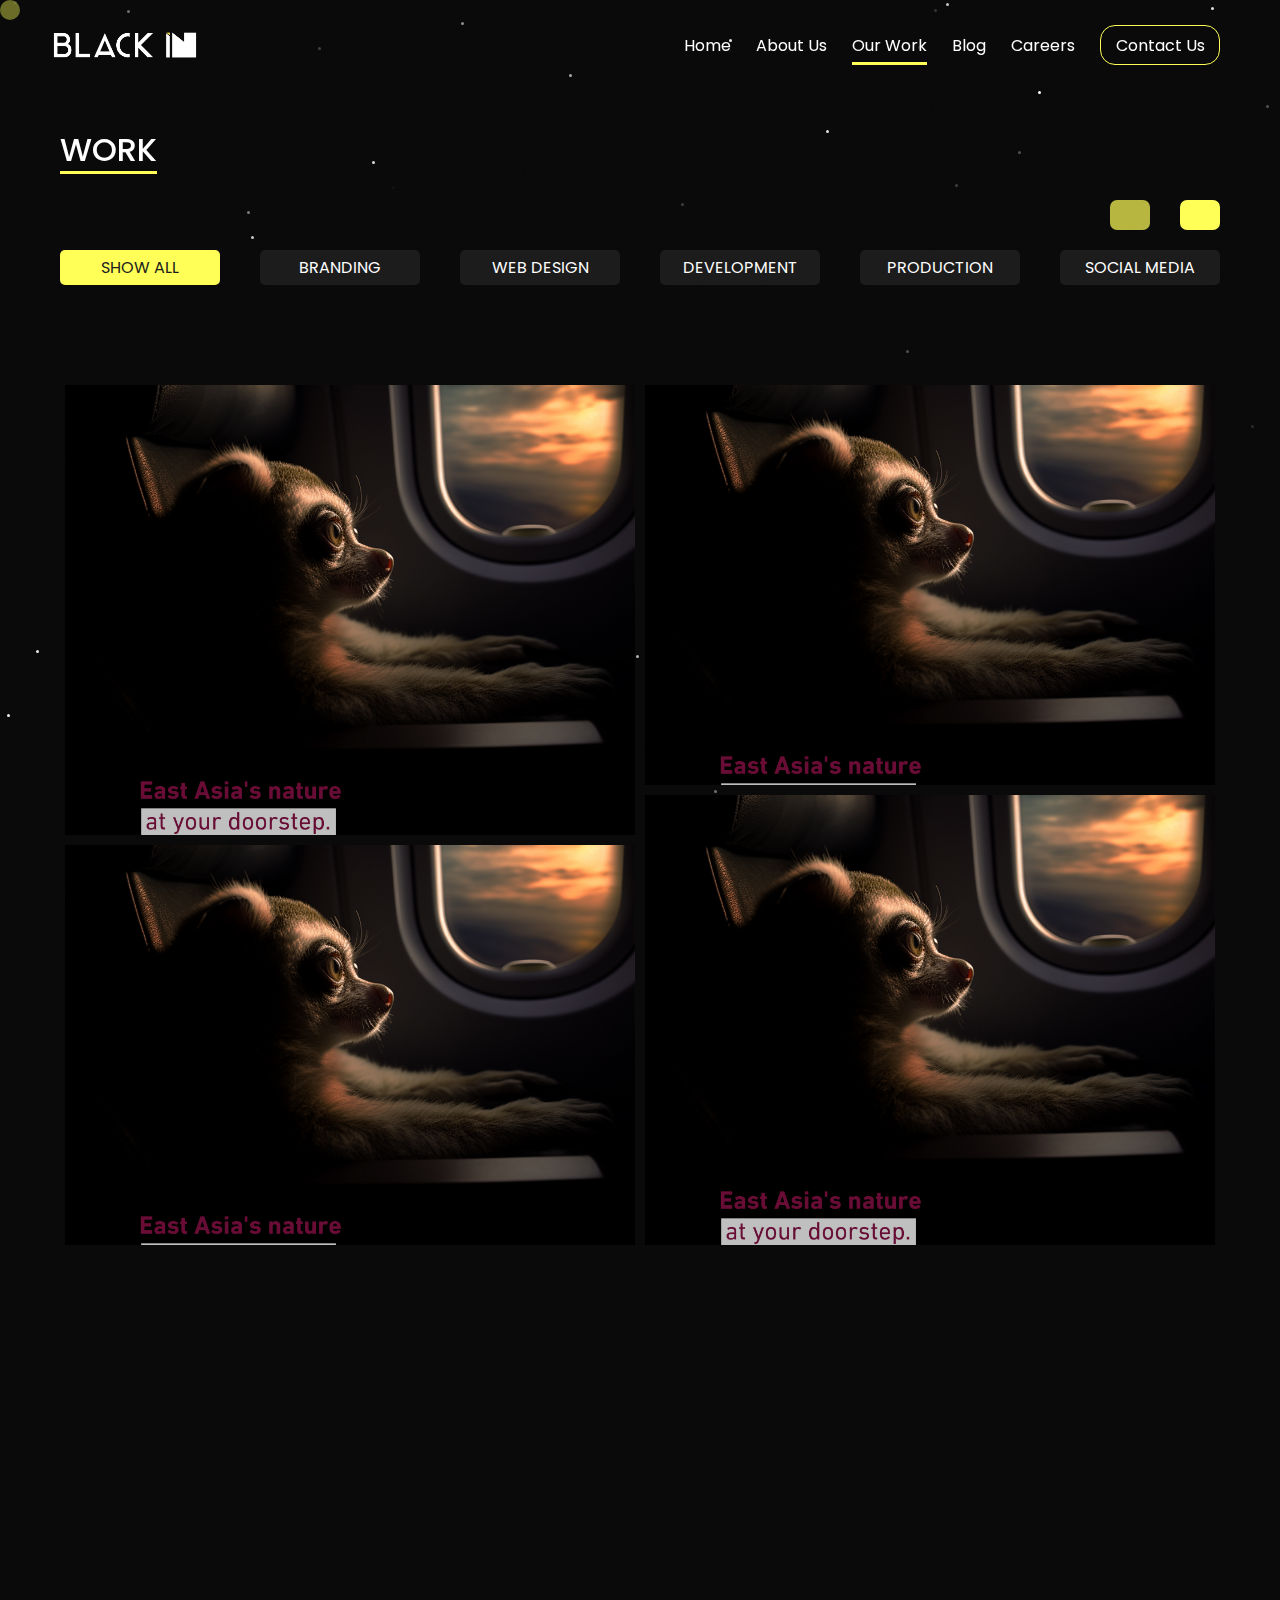
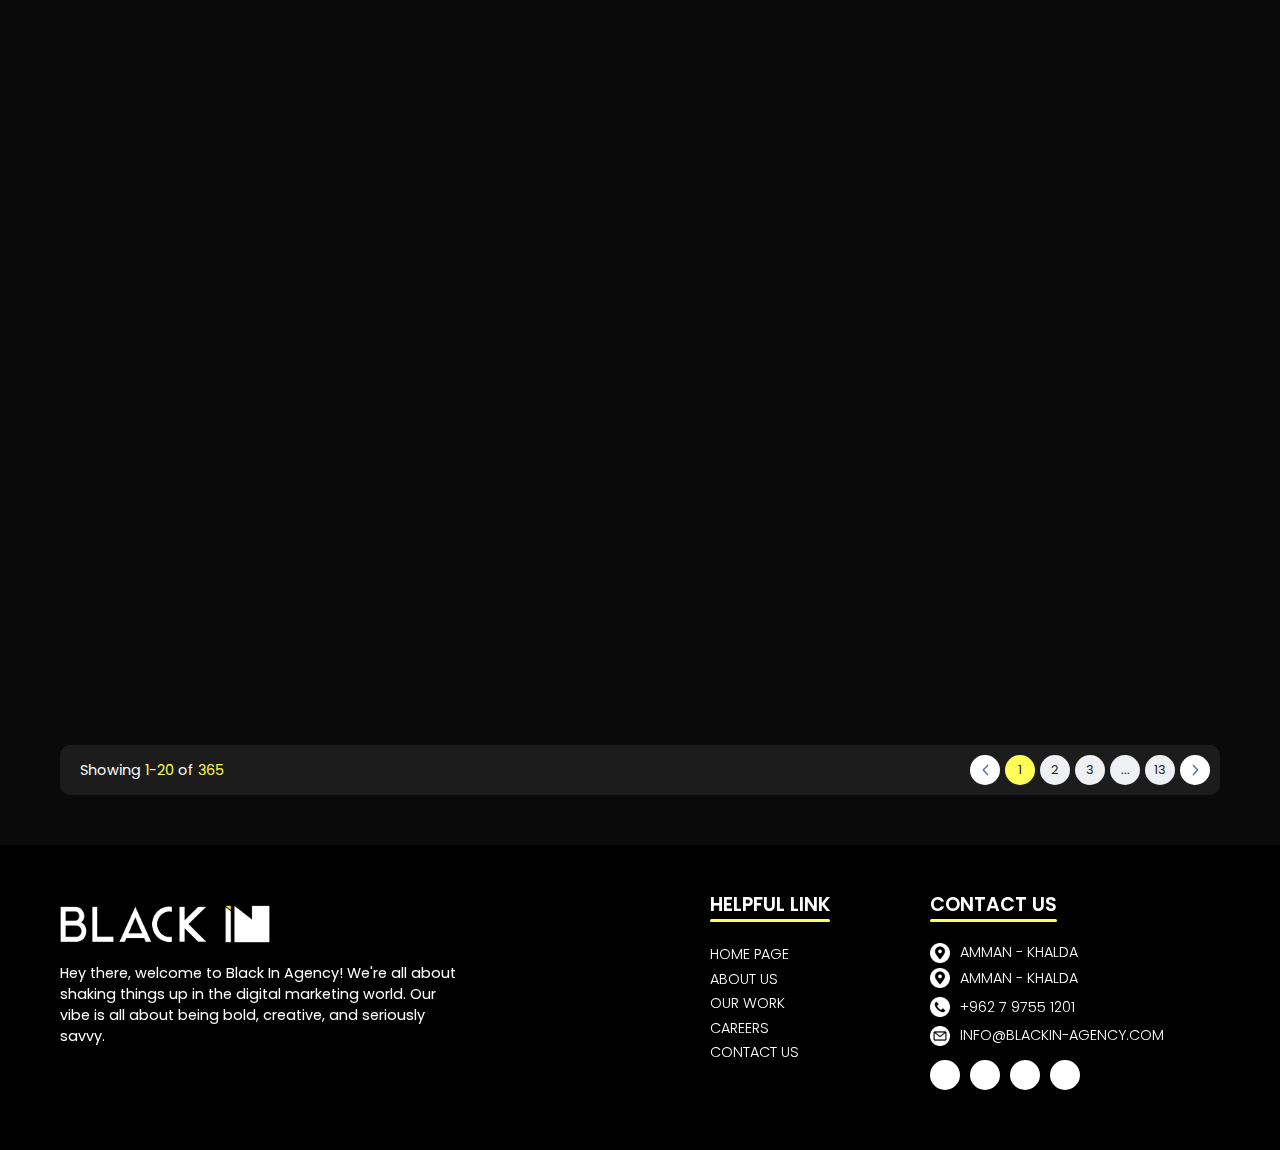
<file: pages/work.html>
<!DOCTYPE html>
<html lang="en">

<head>
  <meta charset="UTF-8">
  <meta name="viewport" content="width=device-width, initial-scale=1.0">
  <link rel="icon" href="../media/tap-icon.svg" type="image/x-icon" />
  <link rel="shortcut icon" href="../media/tap-icon.svg" />
  <link rel="apple-touch-icon" href="../media/tap-icon.svg" />
  <meta name="color-scheme" content="light only">
  <link rel="stylesheet" href="https://site-assets.fontawesome.com/releases/v6.4.2/css/all.css">
  <link rel="stylesheet" href="../js/swiper-bundle.min.css">
  <link rel="stylesheet" href="../scss/style.css">
  <link href="https://unpkg.com/aos@2.3.1/dist/aos.css" rel="stylesheet">
  <title>Black IN </title>
</head>

<body>

  <div id="bullet"></div>

  <!-- Start Nav -->
  <nav>
    <div class="box f-s">
      <a href="../index.html" class="logo">
        <img src="../media/logo.png" alt="">
      </a>
      <div class="links">
        <div class="ls">
          <ul class="mainLinks">
            <li><a class="link" href="../index.html">Home</a></li>
            <li><a class="link" href="./about.html">about us</a></li>
            <li><a class="link active" href="./work.html">Our work</a></li>
            <li><a class="link" href="./blog.html">blog </a></li>
            <li><a class="link" href="./careers.html">careers </a></li>
            <li><a class="link contactUsLink" href="./contact.html">Contact Us</a></li>
          </ul>
        </div>
      </div>
      <button class="menu">
        <span></span>
        <span></span>
        <span></span>
      </button>
    </div>
  </nav>
  <!-- End Nav -->


  <!-- start header -->
  <header class="hdr pt150">
    <h1> <span> work <i></i></span></h1>
  </header>
  <!-- end header -->
  <div class="star-field"></div>
  <!-- Start Work -->

  <div class="box workPage">
    <div class="next">
      <i class="fa-solid fa-angle-right"></i>
    </div>
    <div class="prev">
      <i class="fa-solid fa-angle-left"></i>
    </div>
    <div class="filtW">
      <div class="swiper filterSw">
        <div class="swiper-wrapper">
          <div class="swiper-slide">
            <div class="filter active">Show All</div>
          </div>
          <div class="swiper-slide">
            <div class="filter">Branding</div>
          </div>
          <div class="swiper-slide">
            <div class="filter">Web Design</div>
          </div>
          <div class="swiper-slide">
            <div class="filter">Development</div>
          </div>
          <div class="swiper-slide">
            <div class="filter">production</div>
          </div>
          <div class="swiper-slide">
            <div class="filter">Social Media</div>
          </div>
          <div class="swiper-slide">
            <div class="filter">Content Creation</div>
          </div>
          <div class="swiper-slide">
            <div class="filter">Section</div>
          </div>
          <div class="swiper-slide">
            <div class="filter">Section</div>
          </div>
        </div>
      </div>
    </div>
  </div>

  <div class="centerBox w100">
    <div class="box workPage">
      <div class="worksImgs">
        <div class="flip">
          <img class="flip-img" src="../media/project.jpg" alt="">
          <div class="flip-data">
            <p>Prestige Agency</p>
            <h1> Explore a new world of discovery</h1>
            <span>Campaign Development, Social Media Management, Content Creations</span>
            <div class="linkW">
              <a class="viw" href="./work-view.html">View More <i class="fa-solid fa-angle-right"></i></a>
            </div>
          </div>
        </div>
        <div class="flip">
          <img class="flip-img" src="../media/project.jpg" alt="">
          <div class="flip-data">
            <p>Prestige Agency</p>
            <h1> Explore a new world of discovery</h1>
            <span>Campaign Development, Social Media Management, Content Creations</span>
            <div class="linkW">
              <a class="viw" href="./work-view.html">View More <i class="fa-solid fa-angle-right"></i></a>
            </div>
          </div>
        </div>
        <div class="flip">
          <img class="flip-img" src="../media/project.jpg" alt="">
          <div class="flip-data">
            <p>Prestige Agency</p>
            <h1> Explore a new world of discovery</h1>
            <span>Campaign Development, Social Media Management, Content Creations</span>
            <div class="linkW">
              <a class="viw" href="./work-view.html">View More <i class="fa-solid fa-angle-right"></i></a>
            </div>
          </div>
        </div>
        <div class="flip">
          <img class="flip-img" src="../media/project.jpg" alt="">
          <div class="flip-data">
            <p>Prestige Agency</p>
            <h1> Explore a new world of discovery</h1>
            <span>Campaign Development, Social Media Management, Content Creations</span>
            <div class="linkW">
              <a class="viw" href="./work-view.html">View More <i class="fa-solid fa-angle-right"></i></a>
            </div>
          </div>
        </div>
      </div>
      <div class="worksImgs">
        <iframe src="https://www.youtube.com/embed/KHOAFoxaZaQ?si=_FdtlxLyArGgD0Vc" title="YouTube video player"
          frameborder="0"
          allow="accelerometer; autoplay; clipboard-write; encrypted-media; gyroscope; picture-in-picture; web-share"
          referrerpolicy="strict-origin-when-cross-origin" allowfullscreen></iframe>
        <iframe src="https://www.youtube.com/embed/KHOAFoxaZaQ?si=_FdtlxLyArGgD0Vc" title="YouTube video player"
          frameborder="0"
          allow="accelerometer; autoplay; clipboard-write; encrypted-media; gyroscope; picture-in-picture; web-share"
          referrerpolicy="strict-origin-when-cross-origin" allowfullscreen></iframe>
        <iframe src="https://www.youtube.com/embed/KHOAFoxaZaQ?si=_FdtlxLyArGgD0Vc" title="YouTube video player"
          frameborder="0"
          allow="accelerometer; autoplay; clipboard-write; encrypted-media; gyroscope; picture-in-picture; web-share"
          referrerpolicy="strict-origin-when-cross-origin" allowfullscreen></iframe>
        <iframe src="https://www.youtube.com/embed/KHOAFoxaZaQ?si=_FdtlxLyArGgD0Vc" title="YouTube video player"
          frameborder="0"
          allow="accelerometer; autoplay; clipboard-write; encrypted-media; gyroscope; picture-in-picture; web-share"
          referrerpolicy="strict-origin-when-cross-origin" allowfullscreen></iframe>
      </div>
      <!-- Start paginations -->
      <div class="box">
        <div class="paginationCont">
          <div class="page">Showing <span>1-20</span> of <span>365</span></div>
          <div class="paginations">
            <ul class="spans">
              <li><a href="##" class="page-link"><img src="../media/icons/arrow-prev.svg" alt=""></a></li>
              <li><a href="##" class="page-link active">1</a></li>
              <li><a href="##" class="page-link">2</a></li>
              <li><a href="##" class="page-link">3</a></li>
              <li><a href="##" class="page-link">...</a></li>
              <li><a href="##" class="page-link">13</a></li>
              <li><a href="##" class="page-link"><img src="../media/icons/arrow-next.svg" alt=""></a></li>
            </ul>
          </div>
        </div>
      </div>
      <!-- End paginations -->
    </div>
  </div>
  <!-- End Work -->



  <!-- start footer -->
  <footer>
    <div class="box footer">
      <div class="footerLogo">
        <img src="../media/logo.png" alt="">
        <p>Hey there, welcome to Black In Agency!
          We're all about shaking things up in the
          digital marketing world. Our vibe is all
          about being bold, creative, and
          seriously savvy.</p>
      </div>
      <div class="footerLinkGroup">
        <div class="linkGroup">
          <h2>helpful link</h2>
          <ul>
            <li><a href="##"> Home Page </a></li>
            <li><a href="##"> about us </a></li>
            <li><a href="##"> our work</a></li>
            <li><a href="##"> careers</a></li>
            <li><a href="##"> contact us</a></li>
          </ul>
        </div>
        <div class="linkGroup cont">
          <h2>Contact US</h2>
          <ul>
            <li><a href=""><img src="../media/icons/location.png" alt="">Amman - Khalda</a></li>
            <li><a href=""><img src="../media/icons/location.png" alt="">Amman - Khalda</a></li>
            <li><a href=""><img src="../media/icons/call.png" alt=""> +962 7 9755 1201 </a></li>
            <li><a href=""><img src="../media/icons/mail.png" alt=""> info@blackin-agency.com</a></li>
          </ul>
          <div class="media">
            <a href=""><i class="fa-brands fa-facebook-f"></i></a>
            <a href=""><i class="fa-brands fa-instagram"></i></a>
            <a href=""><i class="fa-brands fa-linkedin-in"></i></a>
            <a href=""><i class="fa-brands fa-whatsapp"></i></a>
          </div>
        </div>
      </div>
    </div>
  </footer>
  <!-- end footer -->
</body>
<script src="../js/main.js"></script>
<script src="../js/scroll.js"></script>
<script src="../js/stars.js"></script>
<script src="../js/bullet.js"></script>
<script src="../js/filters.js"></script>
<script src="../js/paginations.js"></script>
<script src="../js/swiper-bundle.min.js"></script>
<script src="../js/swiper.js"></script>
<script src="https://unpkg.com/aos@2.3.1/dist/aos.js"></script>
<script>
  AOS.init();
</script>


</html>
</file>
<file: scss/style.css>
@charset "UTF-8";
@import url("https://fonts.googleapis.com/css2?family=Poppins:wght@300;400;500;600;700;800;900&display=swap");
/* Start Default */
* {
  margin: 0;
  padding: 0;
  box-sizing: border-box;
  font-family: "Poppins", sans-serif;
  color: #fff;
}

::-moz-selection {
  color: #fff;
  background: #1c1c1c;
}

::selection {
  color: #fff;
  background: #1c1c1c;
}

.body {
  overflow-y: hidden;
}

body {
  max-width: 100%;
  overflow-x: hidden !important;
  background-color: #0a0a0a;
  position: relative;
}
body::-webkit-scrollbar {
  width: 5px;
}
body::-webkit-scrollbar-track {
  background: transparent;
}
body::-webkit-scrollbar-thumb {
  background: #ffff57;
}

.pattern {
  position: fixed;
  height: 100vh;
  left: 40px;
  width: 50px;
  -o-object-fit: cover;
     object-fit: cover;
  z-index: -1;
  opacity: 0.2;
}

@media (max-width: 900px) {
  body::-webkit-scrollbar {
    width: 0px;
  }
}
html {
  max-width: 100%;
  scroll-behavior: smooth;
}

a {
  text-decoration: none;
  color: #000;
}

button {
  border: none;
  outline: none;
  background-color: transparent;
  cursor: pointer;
}

input::-webkit-outer-spin-button,
input::-webkit-inner-spin-button {
  -webkit-appearance: none;
  margin: 0;
}

/* clears the ‘X’ from Internet Explorer */
input[type=search]::-ms-clear {
  display: none;
  width: 0;
  height: 0;
}

input[type=checkbox] {
  appearance: none;
  -webkit-appearance: none;
  -moz-appearance: none;
  width: 20px;
  height: 20px;
  border: 1px solid #1c1c1c; /* Border color */
  border-radius: 4px;
  outline: none;
  transition: 0.3s;
}

/* Change the color of the checkbox when checked */
input[type=checkbox]:checked {
  border-color: #1c1c1c; /* Border color when checked */
  background-color: #1c1c1c; /* Background color when checked */
}

/* Style the checkmark inside the checkbox */
input[type=checkbox]::before {
  content: "✓"; /* Unicode character for checkmark */
  display: block;
  width: 16px;
  height: 16px;
  margin: 2px;
  font-size: 16px;
  color: #fff; /* Checkmark color */
  line-height: 16px;
  text-align: center;
  visibility: hidden;
}

/* Show the checkmark when the checkbox is checked */
input[type=checkbox]:checked::before {
  visibility: visible;
}

input[type=search]::-ms-reveal {
  display: none;
  width: 0;
  height: 0;
}

/* clears the ‘X’ from Chrome */
input[type=search]::-webkit-search-decoration,
input[type=search]::-webkit-search-cancel-button,
input[type=search]::-webkit-search-results-button,
input[type=search]::-webkit-search-results-decoration {
  display: none;
}

select {
  -webkit-appearance: none;
  -moz-appearance: none;
}

.js-scroll {
  opacity: 0;
}

.js-scroll.scrolled {
  opacity: 1;
}

.scrolled.fade-left {
  animation: fadeleft 1200ms cubic-bezier(0.215, 0.61, 0.355, 1) forwards;
}

.scrolled.fade-right {
  animation: faderight 1200ms cubic-bezier(0.215, 0.61, 0.355, 1) forwards;
}

.scrolled.fade-top {
  animation: fadetop 1200ms cubic-bezier(0.215, 0.61, 0.355, 1) forwards;
}

.scrolled.fade-btm {
  animation: fadebtm 1200ms cubic-bezier(0.215, 0.61, 0.355, 1) forwards;
}

@keyframes fadeleft {
  0% {
    transform: translateX(-100px);
    opacity: 0;
  }
  100% {
    transform: translateX(0);
    opacity: 1;
  }
}
@keyframes faderight {
  0% {
    transform: translateX(100px);
    opacity: 0;
  }
  100% {
    transform: translateX(0);
    opacity: 1;
  }
}
@keyframes fadetop {
  0% {
    transform: translateY(-100px);
    opacity: 0;
  }
  100% {
    transform: translateY(0);
    opacity: 1;
  }
}
@keyframes fadebtm {
  0% {
    transform: translateY(100px);
    opacity: 0;
  }
  100% {
    transform: translateY(0);
    opacity: 1;
  }
}
.opacity {
  opacity: 0;
}

.opacity-ani {
  opacity: 0;
  animation: opacityani 800ms ease 500ms forwards;
}

@keyframes opacityani {
  100% {
    opacity: 1;
  }
}
/* End Default */
.box {
  max-width: 1200px;
  width: 100%;
  padding: 0 20px;
  position: relative;
  overflow-x: hidden;
}
.box::-webkit-scrollbar {
  width: 0;
}

.box2 {
  max-width: 1300px;
  width: 100%;
  padding: 0 20px;
  position: relative;
}

/* End Default */
nav {
  position: fixed;
  top: 0;
  left: 0;
  width: 100%;
  display: flex;
  justify-content: center;
  align-items: center;
  flex-direction: column;
  z-index: 15;
  transition: 0.3s all ease;
}

nav.color {
  background-color: #1c1c1c;
  box-shadow: 0px 0px 10px rgba(0, 0, 0, 0.251);
}

.goTop {
  display: none;
  position: fixed;
  bottom: 20px;
  right: 20px;
  z-index: 5;
}
.goTop a {
  display: flex;
  justify-content: center;
  align-items: center;
  width: 55px;
  height: 55px;
  border-radius: 50%;
  background-color: #32d852;
  box-shadow: 0px 0px 10px rgba(0, 0, 0, 0.251);
  cursor: pointer;
  transition: 0.2s;
}
.goTop a img {
  width: 30px;
}

.f-s {
  width: 100%;
  display: flex;
  align-items: center;
  justify-content: space-between;
}

.logo {
  display: flex;
  align-items: center;
}
.logo img {
  width: 170px;
  -o-object-fit: contain;
     object-fit: contain;
  transform: translateX(-20px);
}

.footerLogo {
  display: flex;
  flex-direction: column;
  gap: 20px;
  max-width: 400px;
}
.footerLogo img {
  transform: translateX(-20px);
}
.footerLogo p {
  font-size: 0.9em;
}

.links {
  display: flex;
  height: 90px;
  z-index: 4;
}

.mainLinks {
  display: flex;
  list-style: none;
  align-items: center;
  gap: 25px;
}

.link {
  width: -moz-fit-content;
  width: fit-content;
  font-size: 1em;
  color: #fff;
  text-transform: capitalize;
}
.link img {
  width: 7px;
}

.link {
  display: flex;
  align-items: center;
  overflow: hidden;
  position: relative;
  height: 90px;
  gap: 5px;
  transition: 0.2s;
}
.link::after {
  content: "";
  position: absolute;
  bottom: 0;
  width: 100%;
  height: 3px;
  bottom: 25px;
  left: -101%;
  background-color: #ffff57;
  transition: 0.2s all ease;
}

.link.active::after {
  left: 0;
}

.menu {
  display: none;
  flex-direction: column;
  position: relative;
  height: 80px;
  width: 35px;
  border: none;
  outline: none;
  background-color: transparent;
}
.menu span {
  height: 2px;
  width: 35px;
  border-radius: 2px;
  background-color: #fff;
  position: absolute;
  transition: 0.3s;
  right: 0;
}
.menu span:nth-child(1) {
  width: 30px;
  top: 28px;
}
.menu span:nth-child(2) {
  top: 40px;
}
.menu span:nth-child(3) {
  top: 52px;
  width: 30px;
}

.activeMenu .box .menu span:nth-child(1) {
  transform: rotate(45deg);
  top: 40px;
  background-color: red;
}

.activeMenu .box .menu span:nth-child(2) {
  width: 0;
  opacity: 0;
}

.activeMenu .box .menu span:nth-child(3) {
  transform: rotate(-45deg);
  background-color: red;
  top: 40px;
}

.ls {
  display: flex;
  gap: 20px;
}
.ls .mLinks {
  display: none;
}

.layer {
  position: absolute;
  bottom: -10px;
  right: 0;
  z-index: 1;
  opacity: 0;
  animation: faderight 800ms cubic-bezier(0.215, 0.61, 0.355, 1) 3000ms forwards;
}

.home {
  display: flex;
  justify-content: center;
  align-items: center;
  width: 100%;
  height: 100dvh;
  position: relative;
  -webkit-user-select: none;
     -moz-user-select: none;
          user-select: none;
  border-bottom: 3px solid #ffff57;
  overflow: hidden;
}
.home .xxHome {
  z-index: 2;
  opacity: 1;
}
.home .xleft {
  right: auto;
  left: 10%;
}
.home video {
  position: absolute;
  width: 100%;
  height: 100%;
  -o-object-fit: cover;
     object-fit: cover;
  -o-object-position: right;
     object-position: right;
}

@media (max-width: 901px) {
  .menu {
    display: flex;
  }
  .last .mLinks {
    display: none;
  }
  .ls {
    display: flex;
    flex-direction: column;
    position: fixed;
    width: 100%;
    height: calc(100vh - 80px);
    overflow-y: scroll;
    top: 80px;
    left: -100%;
    gap: 0;
    transition: 0.4s all ease;
    background-color: #1c1c1c;
    padding: 0 0 70px 0;
  }
  .ls .mLinks {
    display: flex;
    flex-direction: column;
    align-items: flex-start;
    padding-left: 5%;
  }
  .ls::-webkit-scrollbar {
    width: 0px;
  }
  .mainLinks {
    display: flex;
    flex-direction: column;
    padding: 20px 0;
    align-items: flex-start;
    width: 100%;
    gap: 20px;
    padding: 30px 5% 20px 5%;
  }
  .link {
    height: 40px;
    white-space: nowrap;
  }
  .link::after {
    bottom: 0;
  }
  .activeMenu .f-s .links .ls {
    left: 0;
  }
  .layer {
    display: none;
  }
  .home .xright {
    display: none;
  }
}
.ht {
  display: flex;
  align-items: center;
  justify-content: space-between;
}

.sh {
  width: 350px;
  z-index: 2;
}

.float {
  animation: float 3s linear forwards infinite;
}

@keyframes float {
  25% {
    transform: translateY(-10px);
  }
  50% {
    transform: translateY(0px);
  }
  75% {
    transform: translateY(10px);
  }
  100% {
    transform: translateY(0px);
  }
}
.homeText {
  display: flex;
  flex-direction: column;
  align-items: flex-start;
  gap: 15px;
  z-index: 3;
}
.homeText h1 {
  width: -moz-fit-content;
  width: fit-content;
  color: #fff;
  font-size: 4em;
  line-height: 1.5;
  font-weight: 500;
}
.homeText h1 span {
  display: inline-flex;
  color: #ffff57;
  /*
  width: fit-content;
  flex-direction: column;
  color: #fff;
  overflow: hidden;
  gap: 15px;
  animation: sgsdf 0.3s ease 3s forwards;
  &::after {
    content: "";
    position: relative;
    width: 100%;
    height: 3px;
    right: -100%;
    background-color: $yellow;
    animation: s25d .5s ease 3s forwards;
  }*/
}

@keyframes sgsdf {
  100% {
    color: #ffff57;
  }
}
@keyframes s25d {
  100% {
    right: 0;
  }
}
.homeLogo {
  width: 300px;
}

.circle {
  position: absolute;
  width: 659px;
  height: 678px;
  left: -700px;
  top: -450px;
  background: #ffff57;
  filter: blur(200px);
  z-index: -1;
}

.rightBtm {
  left: auto;
  right: -700px;
  top: auto;
  bottom: 300px;
}

.circle.bto-500 {
  top: auto;
  bottom: -300px;
}

.readM {
  padding: 5px 25px;
  background-color: #1c1c1c;
  border-radius: 10px;
  color: #fff;
  display: flex;
  justify-content: center;
  align-items: center;
  z-index: 5;
  gap: 5px;
  position: absolute;
  bottom: 40px;
  font-size: 0.9em;
  text-transform: uppercase;
  transition: 0.3s all ease;
}
.readM i {
  transition: 0.3s all ease;
}
.readM:hover {
  background-color: #ffff57;
  color: #1c1c1c;
}
.readM:hover i {
  color: #1c1c1c;
}

.xxHome {
  height: 100%;
  -o-object-fit: contain;
     object-fit: contain;
  position: absolute;
  right: 10%;
  top: 0;
  z-index: -1;
  opacity: 0.7;
}

@media (max-width: 1000px) {
  .sh {
    display: none;
  }
}
@media (max-width: 900px) {
  .homeText h1 {
    width: 100%;
    font-size: 3em;
  }
  .homeLogo {
    width: 250px;
  }
}
@media (max-width: 750px) {
  .homeText h1 {
    font-size: 2.2em;
    text-align: center;
  }
  .homeText h1 br {
    display: none;
  }
  .homeLogo {
    width: 200px;
  }
}
@media (max-width: 340px) {
  .homeText h1 {
    font-size: 2em;
  }
}
.z2 {
  z-index: 2;
}

.btmright {
  left: auto;
  top: auto;
  right: -700px;
  bottom: -450px;
}

.topright {
  left: auto;
  bottom: auto;
  right: -700px;
  top: -450px;
}

.container {
  width: 100%;
  display: flex;
  flex-direction: column;
  position: relative;
  overflow: hidden;
}

.p50 {
  padding-top: 50px !important;
  padding-bottom: 50px !important;
}

.about {
  width: 100%;
  display: flex;
  justify-content: center;
  align-items: center;
  position: relative;
  overflow: hidden;
}

.aboutCont {
  display: flex;
  align-items: center;
  justify-content: space-between;
  gap: 50px;
  padding: 50px 20px;
}
.aboutCont img {
  width: 300px;
}

.floating {
  animation: floating 3s linear infinite;
}

@keyframes floating {
  25% {
    transform: translateY(-10px);
  }
  50% {
    transform: translateY(0);
  }
  75% {
    transform: translateY(10px);
  }
  100% {
    transform: translateY(0);
  }
}
@media (max-width: 500px) {
  .aboutCont img {
    width: 200px;
  }
}
.sugsw {
  display: flex;
  justify-content: center;
  align-items: center;
  padding-bottom: 70px;
}

.aboutText {
  width: 700px;
  display: flex;
  flex-direction: column;
  gap: 20px;
}
.aboutText h1 {
  position: relative;
  padding-left: 20px;
}
.aboutText h1::before {
  position: absolute;
  left: 0;
  content: "";
  width: 4px;
  height: 100%;
  background-color: #ffff57;
}
.aboutText h1 {
  display: flex;
  gap: 10px;
  align-items: center;
  line-height: 1.5;
  font-weight: 500;
}
.aboutText h1 span {
  display: inline-flex;
  justify-content: center;
  position: relative;
  overflow: hidden;
}
.aboutText h1 span i {
  position: absolute;
  width: 95%;
  height: 3px;
  background-color: #ffff57;
  bottom: 0;
  transition: 0.5s all 0.4s ease;
}
.aboutText article {
  display: flex;
  flex-direction: column;
  gap: 30px;
  position: relative;
  padding-left: 20px;
}
.aboutText article::before {
  position: absolute;
  left: 0;
  content: "";
  width: 4px;
  height: 100%;
  background-color: #ffff57;
}
.aboutText article p {
  position: relative;
  padding-left: 0;
}
.aboutText article p::before {
  display: none;
}

.hdHome {
  display: flex;
  justify-content: center;
  align-items: center;
  width: -moz-fit-content;
  width: fit-content;
  margin: 0 auto;
  overflow: hidden;
  height: 100px;
  color: #fff;
  z-index: 2;
}
.hdHome h1 {
  color: #fff;
  padding: 0 20px;
  text-transform: uppercase;
  font-weight: 500;
  font-size: 2em;
  position: relative;
  display: flex;
  justify-content: center;
  overflow: hidden;
  gap: 10px;
  transition: 0.5s all ease;
  border-radius: 5px;
}
.hdHome h1 span {
  display: inline-flex;
  justify-content: center;
  overflow: hidden;
  transition: 0.5s all ease;
}
.hdHome h1 span i {
  position: absolute;
  width: 50px;
  height: 50px;
  background-color: #ffff57;
  bottom: 0px;
  right: -100%;
  transition: 0.5s all ease;
  z-index: -1;
}

.p020 {
  padding: 0 20px;
}

.hdr {
  display: flex;
  justify-content: center;
  align-items: center;
  width: 100%;
  height: 100px;
  z-index: 2;
  overflow: initial;
}
.hdr h1 {
  color: #fff;
  text-transform: uppercase;
  font-weight: 500;
  font-size: 2em;
  overflow: initial;
}
.hdr h1 span {
  display: inline-flex;
  justify-content: center;
  position: relative;
  overflow: hidden;
}
.hdr h1 span i {
  position: absolute;
  width: 100%;
  height: 3px;
  background-color: #ffff57;
  bottom: 0px;
  right: 0;
  transition: 0.5s all 0.4s ease;
}

.reached.hdHome h1 {
  color: #000;
}
.reached.hdHome h1 span {
  color: #000;
}
.reached.hdHome h1 span i {
  width: calc(100% + 20px);
  height: 100%;
  border-radius: 5px;
  right: -10px;
}

.services {
  display: flex;
  flex-direction: column;
  align-items: center;
  position: relative;
}

.servicesInner {
  width: 100%;
  display: flex;
  justify-content: center;
  align-items: center;
  gap: 20px;
  flex-wrap: wrap;
  position: relative;
  -webkit-user-select: none;
     -moz-user-select: none;
          user-select: none;
  overflow-x: visible;
}
.servicesInner .swiper-button-next {
  position: absolute;
  top: 65%;
  right: -50px;
  color: #ffff57;
  z-index: 1;
}
.servicesInner .swiper-button-prev {
  position: absolute;
  top: 65%;
  left: -50px;
  color: #ffff57;
  z-index: 1;
}

@media (max-width: 1350px) {
  .servicesInner .swiper-button-next {
    display: none;
  }
  .servicesInner .swiper-button-prev {
    display: none;
  }
}
.ser {
  display: flex;
  justify-content: center;
  align-items: center;
  flex-direction: column;
  gap: 15px;
  width: 270px;
  height: 330px;
  padding: 20px;
  border-radius: 10px;
  background-color: #fff;
  position: relative;
  overflow: hidden;
  transition: 0.3s all ease;
  z-index: 2;
  border: 3px solid #1c1c1c;
}
.ser img {
  width: 100px;
  height: 100px;
  -o-object-fit: contain;
     object-fit: contain;
  position: relative;
}
.ser .wi200 {
  width: 150px;
}
.ser p,
.ser h2 {
  z-index: 2;
  color: #1c1c1c;
  text-align: center;
}
.ser h2 {
  font-size: 1em;
}
.ser p {
  font-size: 0.8em;
}

@media (max-width: 1150px) {
  .aboutText {
    width: 500px;
  }
}
@media (max-width: 900px) {
  .aboutCont {
    flex-direction: column;
  }
  .aboutText {
    width: 100%;
  }
}
@media (max-width: 550px) {
  .aboutText h1 {
    font-size: 1.1em;
  }
  .aboutText p {
    font-size: 0.8em;
  }
}
@media (max-width: 420px) {
  .ser {
    margin: 0 auto;
  }
}
@media (max-width: 360px) {
  .aboutCont img {
    width: 100%;
  }
}
.clients {
  width: 100%;
  display: flex;
  justify-content: center;
  align-items: center;
  position: relative;
  flex-direction: column;
}
.clients .xxHome {
  right: auto;
  left: 20px;
}

.clientsInner {
  width: 100%;
  display: flex;
  flex-direction: column;
  align-items: center;
}

.viw {
  width: -moz-fit-content;
  width: fit-content;
  margin: 0 auto;
  padding: 7px 30px;
  background-color: #1c1c1c;
  border-radius: 10px;
  color: #fff;
  display: flex;
  justify-content: center;
  align-items: center;
  z-index: 2;
  gap: 5px;
  bottom: 40px;
  font-size: 0.9em;
  text-transform: uppercase;
  transition: 0.3s all ease;
  margin-top: 20px;
  border: 1px solid #ffff57;
}
.viw i {
  transition: 0.3s all ease;
}
.viw:hover {
  background-color: #ffff57;
  color: #1c1c1c;
}
.viw:hover i {
  color: #1c1c1c;
}

.mySwiper {
  width: 100%;
  height: 100%;
}
.mySwiper .swiper-wrapper {
  transition-timing-function: linear;
}

.swiper {
  -webkit-user-select: none;
     -moz-user-select: none;
          user-select: none;
}

.client {
  display: flex;
  justify-content: center;
  align-items: center;
  width: 150px;
  height: 150px;
  position: relative;
  border-radius: 5px;
}
.client img {
  position: absolute;
  width: 90%;
  height: 90%;
  -o-object-fit: contain;
     object-fit: contain;
}

.pb50 {
  padding-bottom: 50px;
}

.counter {
  display: flex;
  justify-content: center;
  gap: 20px;
  position: relative;
  overflow: hidden;
}

.counterCard {
  width: 280px;
  height: 280px;
  display: flex;
  justify-content: center;
  align-items: center;
  flex-direction: column;
  border-radius: 5px;
  position: relative;
  background-color: #1c1c1c;
}
.counterCard h1 {
  display: flex;
  align-items: center;
  gap: 5px;
  font-size: 3.5em;
  white-space: nowrap;
  font-weight: 600;
  color: #ffff57;
  line-height: 1.25;
  z-index: 2;
}
.counterCard h1::after {
  content: "+";
  font-size: 0.5em;
}
.counterCard span {
  font-size: 1.2em;
  white-space: nowrap;
  color: #fff;
  font-weight: 600;
  text-transform: uppercase;
  z-index: 2;
}
.counterCard img {
  position: absolute;
  right: auto;
}

.counterInner {
  display: flex;
  justify-content: center;
  align-items: center;
  flex-direction: column;
  position: relative;
}

@media (max-width: 1200px) {
  .counter {
    flex-wrap: wrap;
    justify-content: center;
  }
}
@media (max-width: 650px) {
  .counterCard {
    height: 170px;
    width: calc(50% - 10px);
  }
  .counterCard h1 {
    font-size: 2.5em;
  }
  .counterCard span {
    font-size: 1em;
  }
}
@media (max-width: 350px) {
  .counterCard {
    height: 150px;
  }
  .counterCard h1 {
    font-size: 2em;
  }
  .counterCard span {
    font-size: 0.9em;
  }
}
footer {
  width: 100%;
  display: flex;
  justify-content: center;
  padding: 50px 0;
  background-color: #000;
}

.footer {
  display: flex;
  justify-content: space-between;
}

.footerLogo {
  display: flex;
  flex-direction: column;
  gap: 10px;
}
.footerLogo img {
  width: 250px;
}
.footerLogo .aboutText {
  width: 400px;
}
.footerLogo .aboutText article p {
  font-size: 1em;
}

.footerLinkGroup {
  display: flex;
  gap: 100px;
}

.linkGroup {
  display: flex;
  flex-direction: column;
  gap: 20px;
}
.linkGroup h2 {
  display: flex;
  flex-direction: column;
  line-height: 1;
  gap: 5px;
  text-transform: uppercase;
  color: #fff;
  font-weight: 600;
  width: -moz-fit-content;
  width: fit-content;
  font-size: 1.2em;
}
.linkGroup h2::after {
  content: "";
  width: 100%;
  height: 3px;
  border-radius: 3px;
  background-color: #ffff57;
}
.linkGroup ul {
  display: flex;
  flex-direction: column;
  list-style: none;
}
.linkGroup ul li a {
  display: flex;
  align-items: center;
  gap: 10px;
  font-size: 0.9em;
  line-height: 1.7;
  color: #fff;
  text-transform: uppercase;
  transition: 0.2s all ease;
  font-weight: 300;
}
.linkGroup ul li a img {
  width: 8px;
  -o-object-fit: contain;
     object-fit: contain;
}
.linkGroup ul li a:hover {
  color: #ffff57;
}

.cont {
  width: 290px;
}
.cont ul li:nth-child(1) a {
  line-height: 1.5;
}
.cont ul li a {
  line-height: 2;
}
.cont ul li a img {
  width: 20px;
}

.media {
  display: flex;
  gap: 10px;
  transform: translateY(-10px);
}
.media a {
  display: flex;
  justify-content: center;
  align-items: center;
  border-radius: 50%;
  width: 30px;
  height: 30px;
  text-decoration: none;
  background-color: #fff;
  transition: 200ms all ease;
}
.media a i {
  font-size: 1em;
  color: #1c1c1c;
}
.media a:hover {
  background-color: #ffff57;
}

@media (max-width: 1001px) {
  .footer {
    flex-direction: column;
    gap: 30px;
  }
}
@media (max-width: 601px) {
  .footerLinkGroup {
    flex-direction: column;
    gap: 30px;
  }
  .linkGroup {
    width: 100%;
  }
  .cont {
    width: 100%;
  }
}
@media (max-width: 421px) {
  .footerLogo img {
    width: 200px;
  }
  .footerLogo .aboutText {
    width: 100%;
  }
}
@media (max-width: 551px) {
  .circle {
    width: 359px;
    height: 378px;
    left: -350px;
    top: -250px;
  }
  .circle.topright {
    left: auto;
    top: -250px;
    right: -350px;
  }
}
#bullet {
  position: fixed;
  width: 20px;
  height: 20px;
  background-color: hsla(60, 100%, 67%, 0.4);
  border-radius: 50%;
  pointer-events: none;
  transition: 10ms linear;
  z-index: 25;
}

.ourwork {
  display: flex;
  flex-direction: column;
  gap: 30px;
  position: relative;
  padding-bottom: 50px;
}

.swiper {
  width: 100%;
  height: 100%;
}

.wImg {
  display: flex;
  justify-content: center;
  align-items: center;
  width: 300px;
  height: 350px;
  position: relative;
  border-radius: 10px;
  overflow: hidden;
}
.wImg img {
  position: absolute;
  width: 100%;
  height: 100%;
  -o-object-fit: cover;
     object-fit: cover;
  transition: 0.3s all ease;
}
.wImg img:hover {
  width: 350px;
  height: 400px;
}

@media (max-width: 976px) {
  #bullet {
    display: none;
  }
}
@media (max-width: 420px) {
  .wImg {
    margin: 0 auto;
  }
}
.loader {
  display: flex;
  justify-content: center;
  align-items: center;
  flex-direction: column;
  top: 0;
  left: 0;
  position: fixed;
  z-index: 20;
  width: 100%;
  height: 100%;
  background-color: #1c1c1c;
  animation: hide 400ms ease 500ms forwards;
}
.loader img:nth-child(2) {
  width: 80px;
  margin-left: 25px;
  transform: translateY(-20px);
}

@keyframes hide {
  100% {
    top: 100%;
  }
}
.loaderLogo {
  opacity: 0;
  animation: loader 1.5s linear 0s infinite forwards;
}
.loaderLogo img {
  width: 200px;
}

@keyframes loader {
  0% {
    opacity: 0;
  }
  50% {
    opacity: 1;
  }
  100% {
    opacity: 0;
  }
}
.header {
  width: 100%;
  position: relative;
  display: flex;
  justify-content: center;
  align-items: center;
  height: 400px;
  border-bottom: 5px solid #ffff57;
}
.header::after {
  content: "";
  width: 100%;
  height: 100%;
  position: absolute;
  background-color: rgba(0, 0, 0, 0.5);
  z-index: 2;
  top: 0;
  left: 0;
}
.header .layer {
  width: 500px;
  z-index: 5;
  animation: faderight 800ms cubic-bezier(0.215, 0.61, 0.355, 1) 700ms forwards;
}
.header .hm1 {
  position: absolute;
  width: 100%;
  height: 100%;
  -o-object-fit: cover;
     object-fit: cover;
  z-index: 1;
}
.header h1 {
  z-index: 4;
  text-transform: uppercase;
  font-size: 3em;
  opacity: 0;
  animation: fadetop 800ms cubic-bezier(0.215, 0.61, 0.355, 1) 500ms forwards;
}
.header .blogHeader {
  z-index: 4;
}
.header .blogHeader h2 {
  width: 100%;
  font-size: 2em;
  opacity: 0;
  animation: fadetop 800ms cubic-bezier(0.215, 0.61, 0.355, 1) 500ms forwards;
  text-align: left;
  color: #ffff57;
}

@media (max-width: 550px) {
  .header .blogHeader h2 {
    font-size: 1.5em;
  }
}
.cForm {
  display: flex;
  flex-direction: column;
  gap: 20px;
}
.cForm input,
.cForm textarea {
  border: none;
  outline: none;
  background-color: transparent;
  height: 40px;
  border-bottom: 1px solid #fff;
  font-size: 1em;
  color: #fff;
  border-radius: 0;
}
.cForm input::-moz-placeholder, .cForm textarea::-moz-placeholder {
  color: #fff;
}
.cForm input::placeholder,
.cForm textarea::placeholder {
  color: #fff;
}
.cForm textarea {
  resize: none;
  height: 75px;
}
.cForm button {
  width: 100%;
  height: 50px;
  background-color: #1c1c1c;
  color: #fff;
  display: flex;
  justify-content: center;
  align-items: center;
  border-radius: 5px;
  font-size: 1em;
  text-transform: uppercase;
  margin-top: 30px;
  letter-spacing: 5px;
  font-weight: 500;
}

.contact {
  width: 100%;
  display: flex;
  justify-content: center;
  position: relative;
  overflow: hidden;
}
.contact .box {
  display: flex;
  align-items: stretch;
  gap: 50px;
  justify-content: space-between;
  padding: 0 0 0 20px;
}

.contactForm {
  width: 500px;
  padding: 100px 0;
}
.contactForm form {
  display: flex;
  flex-direction: column;
  gap: 20px;
}
.contactForm form h1 {
  color: #fff;
}
.contactForm form span {
  color: #fff;
}

.cDatax {
  display: flex;
  align-items: center;
  height: 100%;
  position: relative;
  padding-right: 150px;
}

.longT {
  position: absolute;
  top: 0;
  height: 100%;
  width: 150px;
  background-color: #1c1c1c;
  right: 0;
}

.dCardr {
  position: relative;
  display: flex;
  flex-direction: column;
  gap: 20px;
  background-color: #1c1c1c;
  padding: 40px 100px 40px 40px;
}
.dCardr::after {
  content: "";
  position: absolute;
  top: -20px;
  left: -20px;
  width: 40px;
  height: 40px;
  background-color: #ffff57;
}
.dCardr .xxHome {
  right: 30px;
  left: auto;
  z-index: 1;
}

.rw {
  display: flex;
  align-items: center;
  gap: 15px;
  color: rgba(255, 255, 255, 0.69);
  padding: 10px 0;
  transition: 0.2s all ease;
}
.rw img {
  width: 30px;
  height: 30px;
  -o-object-fit: contain;
     object-fit: contain;
}
.rw:hover {
  scale: 1.1;
}

.loaction {
  display: flex;
  justify-content: center;
  align-items: center;
  position: relative;
  width: 100%;
  height: 350px;
}
.loaction iframe {
  width: 100%;
  height: 100%;
}
.loaction .lc {
  width: 100%;
  height: 100%;
  display: flex;
  justify-content: center;
  align-items: center;
  position: absolute;
  background-color: rgba(0, 0, 0, 0.2);
}
.loaction .lc a {
  position: absolute;
  z-index: 5;
  display: flex;
  justify-content: center;
  align-items: center;
  border-radius: 7px;
  height: 45px;
  padding: 0 30px;
  color: #fff;
  font-size: 1em;
  text-transform: uppercase;
  font-weight: 600;
  background-color: #1c1c1c;
  transition: 0.3s all ease;
}
.loaction .lc a:hover {
  background-color: #ffff57;
  color: #1c1c1c;
}

@media (max-width: 1000px) {
  .contact .box {
    flex-direction: column;
    padding: 0 20px;
    padding-bottom: 30px;
  }
  .contactForm {
    width: 100%;
    padding: 50px 0 0 0;
  }
  .longT {
    display: none;
  }
  .cDatax {
    padding: 0;
  }
  .dCardr {
    width: 100%;
  }
  .dCardr::after {
    top: -15px;
    left: -15px;
  }
}
@media (max-width: 550px) {
  .header {
    height: 350px;
  }
  .header h1 {
    font-size: 2em;
  }
}
.hoverBtn {
  transition: 0.3s all ease;
}
.hoverBtn:hover {
  background-color: #ffff57;
  color: #1c1c1c;
}

.workInner {
  width: 100% !important;
  display: flex;
  flex-direction: column;
  gap: 10px;
  overflow: hidden;
}

.works {
  width: 100%;
  display: flex;
  overflow: hidden;
  gap: 10px;
}

.worksImgs {
  width: 100%;
  display: flex;
  justify-content: center;
  align-items: center;
  gap: 10px;
  flex-wrap: wrap;
  padding: 0 20px;
}
.worksImgs video,
.worksImgs iframe {
  width: calc(50% - 10px);
  height: 500px;
  -o-object-fit: cover;
     object-fit: cover;
}

.wII {
  width: calc(50% - 10px);
  height: 500px;
  -o-object-fit: cover;
     object-fit: cover;
}

@media (max-width: 800px) {
  .wII {
    width: 100%;
    height: auto;
  }
  .worksImgs video,
  .worksImgs iframe {
    width: 100%;
    height: 300px;
  }
}
.work-col1, .worksImgs {
  width: 100%;
  display: flex;
  flex-wrap: wrap;
  justify-content: center;
  align-items: center;
  gap: 10px;
}
.work-col1 .flip, .worksImgs .flip {
  margin-bottom: auto;
}
.work-col1 .flip:nth-child(1), .worksImgs .flip:nth-child(1) {
  width: calc(50% - 10px);
  height: 450px;
}
.work-col1 .flip:nth-child(2), .worksImgs .flip:nth-child(2) {
  width: calc(50% - 10px);
  height: 400px;
}
.work-col1 .flip:nth-child(3), .worksImgs .flip:nth-child(3) {
  width: calc(50% - 10px);
  height: 400px;
}
.work-col1 .flip:nth-child(4), .worksImgs .flip:nth-child(4) {
  width: calc(50% - 10px);
  height: 450px;
  transform: translateY(-50px) !important;
}

.work-col2 {
  width: 50%;
  display: flex;
  flex-direction: column;
  gap: 10px;
}
.work-col2 .flip:nth-child(1) {
  width: 100%;
  height: 450px;
}
.work-col2 .flip:nth-child(2) {
  width: 100%;
  height: 400px;
}

.flip {
  display: flex;
  justify-content: center;
  align-items: center;
  background-color: #1c1c1c;
  position: relative;
  overflow: hidden;
}
.flip:hover .flip-data {
  right: 0;
}

.flip-img {
  position: absolute;
  width: 100%;
  height: 100%;
  -o-object-fit: cover;
     object-fit: cover;
}

.flip-data {
  display: flex;
  justify-content: center;
  align-items: center;
  flex-direction: column;
  position: absolute;
  gap: 10px;
  width: 100%;
  height: 100%;
  padding: 20px 40px 20px 40px;
  background-color: #1c1c1c;
  right: -100%;
  transition: 0.3s all ease;
}
.flip-data::after {
  content: "";
  width: 5px;
  height: 100%;
  background-color: #ffff57;
  position: absolute;
  right: 0;
}
.flip-data h1 {
  font-size: 2em;
  color: #ffff57;
  width: 100%;
  -moz-text-align-last: left;
       text-align-last: left;
}
.flip-data p {
  font-size: 1em;
  width: 100%;
  -moz-text-align-last: left;
       text-align-last: left;
}
.flip-data span {
  width: 100%;
  -moz-text-align-last: left;
       text-align-last: left;
  font-size: 0.9em;
}
.flip-data .linkW {
  width: 100%;
  display: flex;
  justify-content: right;
  padding-top: 30px;
}
.flip-data .linkW .viw {
  position: relative !important;
  left: auto;
  bottom: auto;
  top: auto;
  right: 0;
  margin-left: auto;
  margin-right: 0;
}

@media (max-width: 750px) {
  .works {
    flex-direction: column;
  }
  .work-col1,
  .work-col2 {
    width: 100%;
    flex-direction: column;
  }
  .work-col1:nth-child(4),
  .work-col2:nth-child(4) {
    transform: translateY(0) !important;
  }
  .work-col1 .flip,
  .work-col2 .flip {
    width: 100% !important;
    height: 400px !important;
  }
}
@media (max-width: 550px) {
  .flip-data {
    padding: 20px;
  }
  .flip-data h1 {
    font-size: 1.5em;
  }
  .linkW {
    padding-top: 10px;
  }
  .work-col1 .flip,
  .work-col2 .flip {
    height: 350px !important;
  }
}
.a2 .xxHome {
  left: auto;
  right: 10%;
}

.ab100 {
  display: flex;
  flex-direction: column;
  gap: 50px;
}
.ab100 .aboutText {
  width: 100%;
}

.sw2 {
  padding: 20px 0;
}

.sw3 {
  padding: 20px 0 20px 20px;
}

.serviceInner {
  width: 550px;
  height: 270px;
  padding: 20px;
  border-radius: 5px;
  display: flex;
  justify-content: center;
  align-items: center;
  flex-direction: column;
  background-color: #1c1c1c;
  position: relative;
  overflow: hidden;
}
.serviceInner::after {
  content: "";
  position: absolute;
  width: 100%;
  height: 100%;
  z-index: 2;
  background-image: linear-gradient(to right, #0a0a0a, #0a0a0a 50%, rgba(255, 255, 255, 0));
}
.serviceInner img {
  position: absolute;
  -o-object-position: center;
     object-position: center;
  width: 99%;
  -o-object-fit: cover;
     object-fit: cover;
  height: 100%;
  z-index: 1;
  right: 0;
  border-radius: 15px 5px 5px 15px;
}
.serviceInner h1 {
  width: 100%;
  text-align: left;
  color: #ffff57;
  font-size: 3em;
  font-weight: 600;
  z-index: 3;
}
.serviceInner h2 {
  width: 60%;
  text-align: left;
  font-size: 1.7em;
  color: #fff;
  z-index: 3;
  margin-right: auto;
}
.serviceInner p {
  width: 55%;
  text-align: left;
  font-size: 0.9em;
  padding-top: 10px;
  z-index: 3;
  margin-right: auto;
}

@media (max-width: 700px) {
  .servicesInner {
    padding: 30px 0 30px 20px;
    height: auto;
  }
  .servicesInner .newHeader h1 {
    color: #fff;
  }
  .servicesInner h1 {
    text-align: left;
    color: #ffff57;
    font-size: 1.7em;
    font-weight: 600;
    z-index: 3;
  }
  .servicesInner h2 {
    text-align: left;
    width: 100%;
    font-size: 1.2em;
    color: #fff;
    z-index: 3;
  }
  .servicesInner p {
    text-align: left;
    font-size: 0.8em;
    padding-top: 10px;
    z-index: 3;
  }
  .serviceInner {
    width: 100% !important;
    height: auto;
    padding: 30px;
    flex-grow: 1;
  }
}
@media (max-width: 340px) {
  .serviceInner {
    height: auto;
  }
  .serviceInner img {
    -o-object-position: right;
       object-position: right;
  }
}
.blogInner {
  display: flex;
  flex-direction: column;
  padding: 50px 20px;
  gap: 30px;
}

.blog {
  width: 100%;
  display: flex;
  justify-content: space-between;
  align-items: center;
  gap: 30px;
}

.bimg {
  width: 400px;
  height: 250px;
  position: relative;
  display: flex;
  justify-content: center;
  align-items: center;
}
.bimg img {
  width: 100%;
  height: 100%;
  position: absolute;
  -o-object-fit: cover;
     object-fit: cover;
}

.viw2 {
  position: relative;
  bottom: auto;
  background-color: #ffff57;
  color: #1c1c1c;
  font-weight: 500;
}
.viw2 i {
  color: #1c1c1c;
}

.blogData {
  width: calc(100% - 420px);
  display: flex;
  flex-direction: column;
  gap: 20px;
}
.blogData h2 {
  color: #ffff57;
}
.blogData p {
  font-size: 0.9em;
}
.blogData .viw {
  margin: 0;
  margin-right: auto;
}

.contactHome {
  display: flex;
  gap: 50px;
  align-items: center;
  padding: 50px 20px;
}
.contactHome iframe {
  width: 50%;
  height: 350px;
  border-radius: 10px;
}
.contactHome form {
  width: 50%;
}
.contactHome form .cForm {
  display: flex;
  flex-direction: column;
  gap: 30px;
}
.contactHome form .cForm input,
.contactHome form .cForm textarea {
  border-bottom: 1px solid #fff;
  color: #fff;
}
.contactHome form .cForm input::-moz-placeholder, .contactHome form .cForm textarea::-moz-placeholder {
  color: #fff;
}
.contactHome form .cForm input::placeholder,
.contactHome form .cForm textarea::placeholder {
  color: #fff;
}
.contactHome form .cForm button {
  background-color: #fff;
  color: #1c1c1c;
}
.contactHome form .cForm button:hover {
  background-color: #ffff57;
}

@media (max-width: 976px) {
  .contactHome {
    flex-direction: column;
  }
  .contactHome iframe {
    width: 100%;
  }
  .contactHome form {
    width: 100%;
  }
  .blog {
    flex-direction: column;
  }
  .blog .blogData {
    width: 100%;
  }
  .blog .bimg {
    width: 100%;
    height: 400px;
  }
  .blog .bimg img {
    width: 100%;
    -o-object-fit: cover;
       object-fit: cover;
  }
}
@media (max-width: 600px) {
  .blog .bimg {
    height: auto;
  }
  .blog .bimg img {
    height: auto;
  }
}
@media (max-width: 450px) {
  .blog h2 {
    font-size: 1.3em;
  }
  .blog p {
    font-size: 0.8em;
  }
}
.aboutSlider {
  display: flex;
  justify-content: center;
  align-items: center;
  padding: 50px 0;
}

.swAbout .swiper-slide img {
  width: 100%;
  height: 400px;
  -o-object-fit: cover;
     object-fit: cover;
}

@media (max-width: 800px) {
  .swAbout .swiper-slide img {
    height: auto;
  }
}
.floatC {
  top: auto;
  bottom: auto;
}

.centerBox {
  width: 100%;
  display: flex;
  justify-content: center;
  align-items: center;
  margin: 0 auto;
}

.sc {
  display: flex;
  justify-content: center;
  align-items: center;
  padding: 100px 20px;
  flex-wrap: wrap;
  gap: 50px;
}

@media (max-width: 450px) {
  .sc {
    width: 100%;
    flex-direction: column;
  }
  .sc .serviceInner {
    width: 100%;
  }
}
.clientsIns {
  padding: 100px 20px;
  display: flex;
  gap: 10px;
  flex-wrap: wrap;
}

.workPage {
  display: flex;
  flex-direction: column;
  gap: 10px;
  padding: 50px 0;
  margin: 0 auto;
}
.workPage .next {
  display: flex;
  justify-content: center;
  align-items: center;
  position: absolute;
  right: 20px;
  top: 0;
  padding: 0 20px;
  height: 30px;
  border-radius: 7px;
  background-color: #ffff57;
  cursor: pointer;
}
.workPage .next i {
  color: #1c1c1c;
  font-size: 1.2em;
}
.workPage .prev {
  display: flex;
  justify-content: center;
  align-items: center;
  position: absolute;
  right: 90px;
  top: 0;
  padding: 0 20px;
  height: 30px;
  border-radius: 7px;
  background-color: #ffff57;
  cursor: pointer;
}
.workPage .prev i {
  color: #1c1c1c;
  font-size: 1.2em;
}
.workPage .prev.swiper-button-disabled {
  opacity: 0.7;
}
.workPage .next.swiper-button-disabled {
  opacity: 0.7;
}

@media (max-width: 976px) {
  .workPage .next,
  .workPage .prev {
    display: none;
  }
}
.filter {
  height: 35px;
  display: flex;
  justify-content: center;
  align-items: center;
  border-radius: 5px;
  padding: 0 20px;
  background-color: #1c1c1c;
  color: #fff;
  white-space: nowrap;
  text-transform: uppercase;
  transition: 0.3s all ease;
}

.filter.active {
  background-color: #ffff57;
  color: #1c1c1c;
}

.filtW {
  display: flex;
  justify-content: center;
  align-items: center;
  width: 100%;
  position: relative;
  overflow: hidden;
  /*&::after {
    content: "";
    position: absolute;
    right: -25px;
    top: -10px;
    z-index: 3;
    height: 150%;
    background-color: #0a0a0a;
    width: 50px;
    box-shadow: -20px 0px 10px #0a0a0a;
  }*/
}

.filterSw {
  width: 100%;
  overflow: hidden;
  padding-left: 20px;
  padding-right: 20px;
}

.paginationCont {
  display: flex;
  justify-content: space-between;
  align-items: center;
  width: 100%;
  height: 50px;
  border-radius: 10px;
  padding-left: 20px;
  position: relative;
  direction: ltr;
  background-color: #1c1c1c;
  margin-top: 20px;
}

.page {
  font-size: 0.9em;
  color: #fff;
}
.page span {
  color: #ffff57;
}

@media (max-width: 471px) {
  .paginationCont {
    justify-content: center;
    padding: 0 20px;
  }
  .page {
    position: absolute;
    top: -27px;
    left: 5px;
  }
}
.paginations {
  display: flex;
  justify-content: center;
  align-items: center;
  direction: ltr;
}
.paginations button {
  width: 30px;
  height: 30px;
  display: flex;
  justify-content: center;
  align-items: center;
  background-color: #ffff57;
  border-radius: 50%;
  margin: 0 10px;
}
.paginations button img {
  width: 30px;
  height: 30px;
  -o-object-fit: contain;
     object-fit: contain;
}

.spans {
  display: flex;
  justify-content: center;
  align-items: center;
  gap: 5px;
  list-style: none;
  padding: 0 10px;
}
.spans li:nth-child(1) .page-link {
  background-color: #fff;
}
.spans li:nth-child(1) .page-link.active {
  background-color: #fff;
}
.spans li:nth-child(1) .page-link.active:hover {
  background-color: #c7c7c8;
}
.spans li:last-child .page-link {
  background-color: #fff;
}
.spans li:last-child .page-link.active {
  background-color: #fff;
}
.spans li:last-child .page-link.active:hover {
  background-color: #c7c7c8;
}
.spans li .page-link.active {
  background-color: #ffff57;
  color: #1c1c1c;
}
.spans li .page-link.active:hover {
  background-color: #ffff57;
}
.spans li .page-link {
  display: flex;
  justify-content: center;
  align-items: center;
  width: 30px;
  height: 30px;
  border-radius: 50%;
  background-color: #eef0f4;
  color: #1c1c1c;
  transition: 0.2s;
  cursor: pointer;
  font-size: 0.8em;
}
.spans li .page-link img {
  width: 7px;
}
.spans li .page-link:hover {
  background-color: #c7c7c8;
}

@media (max-width: 471px) {
  .paginationCont {
    justify-content: center;
    padding: 0 20px;
    margin-top: 40px;
  }
  .page {
    position: absolute;
    top: -27px;
    left: 5px;
  }
}
.blogs {
  display: flex;
  flex-direction: column;
  gap: 30px;
  padding: 50px 20px;
}

.blogxInner {
  display: flex;
  flex-direction: column;
  gap: 30px;
}

.blogImg {
  width: 100%;
}
.blogImg img {
  width: 100%;
  height: 500px;
  -o-object-fit: cover;
     object-fit: cover;
  border-radius: 10px;
}

.blogText {
  display: flex;
  flex-direction: column;
  gap: 30px;
}

@media (max-width: 1250px) {
  .blogImg img {
    height: auto;
  }
}
.yc {
  color: #ffff57;
}

.w100 {
  width: 100%;
}

.imgsP {
  width: 100%;
  display: flex;
  flex-direction: column;
  gap: 30px;
  padding: 0 20px;
}
.imgsP img {
  width: 100%;
  height: 550px;
  -o-object-fit: cover;
     object-fit: cover;
}

@media (max-width: 1250px) {
  .imgsP img {
    height: auto;
  }
}
.tp {
  padding: 50px 20px;
}

.pDa {
  display: flex;
  flex-direction: column;
  z-index: 4;
  gap: 20px;
}
.pDa h3 {
  font-size: 2em;
  color: #ffff57;
  width: 100%;
  -moz-text-align-last: left;
       text-align-last: left;
}
.pDa p {
  font-size: 1em;
  width: 100%;
  -moz-text-align-last: left;
       text-align-last: left;
}
.pDa span {
  width: 100%;
  -moz-text-align-last: left;
       text-align-last: left;
  font-size: 0.9em;
}

@media (max-width: 600px) {
  .pDa {
    display: flex;
    flex-direction: column;
    z-index: 4;
    gap: 10px;
  }
  .pDa h3 {
    font-size: 1.5em;
  }
  .pDa p {
    font-size: 0.9em;
  }
  .pDa span {
    font-size: 0.8em;
  }
}
.noleft h1 {
  padding-left: 0;
}
.noleft h1::before {
  display: none;
}
.noleft p {
  padding-left: 0;
}
.noleft p::before {
  display: none;
}

.viw3 {
  background-color: #000;
  border: 1px solid #fff;
  margin: 0;
}
.viw3:hover {
  border: 1px solid #ffff57;
}

.jcr {
  justify-content: right;
}

.jcl {
  justify-content: left;
}

.pt150 {
  padding-top: 150px;
  padding-bottom: 50px;
  justify-content: left;
  max-width: 1200px;
  margin: 0 auto;
  padding-right: 20px;
  padding-left: 20px;
}
.pt150 h1 span i {
  animation: to100 0.4s ease 0.4s forwards;
}

@keyframes to100 {
  100% {
    right: 0;
  }
}
.contactUsLink {
  border: 1px solid #ffff57;
  height: 40px;
  width: 120px;
  display: flex;
  justify-content: center;
  align-items: center;
  border-radius: 15px;
  transition: 0.3s all ease;
}
.contactUsLink::after {
  display: none;
}

.contactUsLink.active {
  background-color: #ffff57;
  color: #1c1c1c;
}

.carform {
  width: 700px;
  display: flex;
  flex-direction: column;
  border-radius: 10px;
  padding: 50px 20px;
  gap: 15px;
}
.carform header {
  width: 100%;
  display: flex;
  height: auto;
  flex-direction: column;
}
.carform header h1 {
  color: #fff;
  font-size: 1.7em;
  text-transform: uppercase;
}
.carform header span {
  text-transform: uppercase;
  font-size: 0.8em;
  color: #fff;
  font-weight: 300;
}
.carform header .hcen {
  text-align: center;
  padding-bottom: 10px;
}

.careerForm {
  display: flex;
  flex-direction: column;
  gap: 20px;
}

.input {
  width: 100%;
  display: flex;
  gap: 5px;
  flex-direction: column;
  position: relative;
}
.input span {
  width: 100%;
  display: flex;
  align-items: center;
  position: relative;
  padding-left: 10px;
  text-transform: uppercase;
  color: #fff;
  font-size: 1.1em;
}
.input span::before {
  content: "";
  position: absolute;
  height: 80%;
  width: 4px;
  left: 0;
  background-color: #ffff57;
}
.input input,
.input select,
.input .in {
  width: 100%;
  display: flex;
  align-items: center;
  padding-left: 10px;
  color: #fff;
  font-size: 1em;
  border: none;
  outline: none;
  background-color: transparent;
  height: 40px;
  background-color: #3b3b29;
}
.input select {
  background-color: #3b3b29;
}
.input textarea {
  border: none;
  outline: none;
  background-color: transparent;
  width: 100%;
  height: 115px;
  padding: 10px;
  resize: none;
  background-color: #3b3b29;
  color: #fff;
  font-size: 1.1em;
}
.input .send .login {
  margin: 0 auto;
}
.input i {
  position: absolute;
  height: 40px;
  width: 4px;
  left: 0;
  background-color: #ffff57;
  bottom: 0;
}

.select {
  position: relative;
  display: flex;
  justify-content: center;
  align-items: center;
  background-color: #3b3b29;
}
.select img {
  position: absolute;
  right: 15px;
  width: 10px;
}

.input.ta span {
  height: 115px;
}

.fileInput {
  width: 100%;
  display: flex;
  gap: 5px;
  flex-direction: column;
  position: relative;
}
.fileInput .label {
  width: 100%;
  display: flex;
  align-items: center;
  position: relative;
  padding-left: 10px;
  text-transform: uppercase;
  color: #fff;
  font-size: 1.1em;
}
.fileInput .label::before {
  content: "";
  position: absolute;
  height: 80%;
  width: 4px;
  left: 0;
  background-color: #ffff57;
}

.file {
  position: relative;
  display: flex;
  align-items: center;
  gap: 10px;
}
.file::before {
  content: "";
  position: absolute;
  height: 40px;
  width: 4px;
  left: 0;
  background-color: #ffff57;
}
.file #fileData {
  display: flex;
  align-items: center;
  text-align: left;
  padding-left: 10px;
  width: 200px;
  height: 40px;
  background-color: #3b3b29;
  color: #fff;
}
.file #label {
  background-color: #ffff57;
  color: #1c1c1c;
  border-radius: 5px;
  cursor: pointer;
  height: 38px;
  width: 80px;
  display: flex;
  justify-content: center;
  align-items: center;
  font-weight: 500;
}

.send input {
  width: 150px;
  height: 40px;
  border-radius: 5px;
  text-align: center;
  color: #1c1c1c;
  border: none;
  outline: none;
  background-color: transparent;
  background-color: #ffff57;
  font-weight: 600;
  font-size: 1em;
  cursor: pointer;
  text-transform: uppercase;
}

.cfp {
  padding-bottom: 100px;
  padding-top: 30px;
}

@media (max-width: 370px) {
  .w360 h1 {
    font-size: 1.7em;
  }
}
.pl20 {
  padding-left: 20px;
}

@media (max-width: 900px) {
  .mySwiper {
    display: flex;
    justify-content: center;
    align-items: center;
    padding: 0;
    pointer-events: none;
  }
  .mySwiper .swiper-wrapper {
    width: 100%;
    padding: 30px 0 30px 20px !important;
    pointer-events: none;
    display: flex;
    justify-content: center;
    align-items: center;
    row-gap: 10px;
    -moz-column-gap: 5px;
         column-gap: 5px;
    flex-wrap: wrap;
  }
  .mySwiper .swiper-wrapper .swiper-slide {
    padding: 0 !important;
    display: flex;
    justify-content: center;
    align-items: center;
    width: 100px !important;
    flex-grow: 0 !important;
    flex-shrink: 1 !important;
  }
  .mySwiper .swiper-wrapper .swiper-slide .client {
    width: 100px !important;
    height: 100px !important;
    background-color: transparent;
  }
  .sw3 {
    padding: 0;
    padding-right: 10px;
    pointer-events: none;
  }
  .sw3 .swiper-wrapper {
    pointer-events: none;
    display: flex;
    justify-content: center;
    align-items: center;
    flex-direction: column;
    gap: 30px;
  }
  .servicesInner {
    padding-left: 20px;
  }
  .serviceInner {
    width: 100%;
  }
}
.homexWow {
  max-width: 1200px;
  margin: 0 auto;
  display: flex;
  align-items: center;
  height: 100dvh;
  justify-content: space-between;
  padding: 0 20px;
  overflow: hidden;
  position: relative;
}

.wheel {
  width: 100%;
  position: absolute;
  bottom: 20px;
  display: flex;
  justify-content: center;
}

@keyframes scroll {
  0% {
    transform: translateY(0);
  }
  30% {
    transform: translateY(100px);
  }
}
svg #wheel {
  animation: scroll ease 1.5s infinite;
}

.homeTextxWow {
  display: flex;
  justify-content: center;
  align-items: flex-start;
  flex-direction: column;
  height: 100lvh;
  width: 700px;
  position: relative;
  z-index: 5;
}
.homeTextxWow h1 {
  color: #fff;
  font-size: 3em;
  display: flex;
  gap: 20px;
}

.text {
  position: relative;
  color: transparent;
}

.text::before,
.text::after {
  content: attr(data-text);
  position: absolute;
  top: 0;
  left: 0;
  color: #ffff57;
  transition: 0.2s;
  padding: 0 5px;
  border-radius: 5px;
}

.text::before {
  -webkit-clip-path: polygon(0 0, 60% 0, 30% 100%, 0 100%);
          clip-path: polygon(0 0, 60% 0, 30% 100%, 0 100%);
}

.text::after {
  -webkit-clip-path: polygon(60% 0, 100% 0, 100% 100%, 30% 100%);
          clip-path: polygon(60% 0, 100% 0, 100% 100%, 30% 100%);
}

.text:hover::before {
  left: -0.15em;
  transform: rotate(-5deg);
  top: -0.05em;
}

.text:hover::after {
  left: 0.15em;
  transform: rotate(5deg);
  top: 0.05em;
}

#text1 {
  position: absolute;
  opacity: 1;
  transition: 0.3s all ease;
  z-index: 3;
}

#text2 {
  opacity: 0;
  position: absolute;
  transition: 0.3s all ease;
}

.star-field {
  position: fixed;
  width: 100%;
  height: 100%;
  background-color: #0a0a0a;
  top: 0;
  z-index: -1;
}

.star {
  position: absolute;
  width: 3px;
  height: 3px;
  background-color: #0a0a0a;
  border-radius: 50%;
  animation: twinkling 3s infinite;
}

@keyframes twinkling {
  0% {
    opacity: 0;
  }
  50% {
    opacity: 1;
  }
  100% {
    opacity: 0;
  }
}
@media (max-width: 1200px) {
  .swAbout .swiper-slide img {
    height: 250px !important;
  }
  .homexWow {
    flex-direction: column-reverse;
    justify-content: center;
    align-items: center;
    padding-bottom: 50px;
  }
  .homexWow video {
    width: 700px;
    height: auto;
  }
  .homeTextxWow {
    justify-content: center;
    align-items: center;
    height: auto;
  }
  .homeTextxWow h1 {
    text-align: center;
  }
}
@media (max-width: 976px) {
  .body {
    overflow-y: scroll;
  }
  #text1,
  #text2 {
    position: relative;
  }
  #text2 {
    opacity: 1;
  }
}
@media (max-width: 750px) {
  .homeTextxWow {
    gap: 5px;
  }
  #text1,
  #text2 {
    font-size: 2em;
    gap: 10px;
  }
}
@media (max-width: 500px) {
  .homexWow video {
    width: 170%;
  }
  .wheel svg {
    width: 30px;
    height: 60px;
  }
  #text1,
  #text2 {
    font-size: 1.5em;
  }
}
@media (max-width: 340px) {
  #text1,
  #text2 {
    font-size: 1.3em;
  }
}
.parallex {
  transition: 50ms all linear;
}

.p020 {
  padding: 0 20px;
}

.center {
  display: flex;
  justify-content: center;
}

.flex-cou {
  display: flex;
  flex-direction: column;
  gap: 30px;
}

.experience {
  position: fixed;
  top: 0;
  left: 0;
  width: 100%;
  height: 100dvh;
  z-index: 1;
  transition: 0.3s all ease;
}

.scrollTarget {
  position: relative;
  height: 500dvh;
  width: 100%;
  top: 0;
  z-index: 0;
  overflow: hidden;
}

.vignette-radial {
  position: absolute;
  z-index: 11;
  top: 0;
  left: 0;
  height: 100dvh;
  width: 100%;
  pointer-events: none;
}

.firstText {
  width: 100%;
  height: 100dvh;
  display: flex;
  justify-content: center;
  align-items: center;
  position: fixed;
  bottom: 0;
  z-index: 50;
  color: #fff;
  -webkit-user-select: none;
     -moz-user-select: none;
          user-select: none;
}

.textContent {
  position: fixed;
}

.firstText img {
  width: 200px;
  transition: 50ms all ease;
}

#text {
  opacity: 0;
  transition: 500ms ease;
}
#text h1 {
  font-size: 3em;
  text-align: center;
  font-weight: 500;
}
#text h1 span {
  color: #ffff57;
}

.aboutNew {
  display: flex;
  justify-content: space-between;
  gap: 50px;
  align-items: center;
  padding: 50px 20px;
}
.aboutNew img {
  width: 300px;
}

.hdY {
  font-size: 2.5em;
  text-transform: uppercase;
  color: #ffff57;
  font-weight: 600;
}

.newAbout {
  display: flex;
  flex-direction: column;
  gap: 10px;
}
.newAbout .abutT {
  max-width: 700px;
  font-weight: 400;
  font-size: 1.3em;
  text-transform: capitalize;
}
.newAbout a {
  margin-right: auto;
  margin-left: 0;
}

.newHeader {
  display: flex;
  flex-direction: column;
  justify-content: flex-start;
  margin: 0 auto;
  padding: 0;
  padding-top: 50px;
  padding-bottom: 30px;
}
.newHeader h1 {
  font-size: 1.3em;
  text-transform: uppercase;
  font-weight: 400;
}

.transUpper {
  text-transform: uppercase;
}

@media (max-width: 1200px) {
  .aboutNew {
    flex-direction: column;
    display: flex;
    justify-content: center;
    align-items: center;
    padding: 50px 20px 0 20px;
  }
}
@media (max-width: 976px) {
  #text h1 {
    font-size: 3em;
    line-height: 2;
  }
}
@media (max-width: 720px) {
  #text h1 {
    font-size: 2em;
  }
  .newAbout .abutT {
    font-size: 1.2em;
  }
}
@media (max-width: 450px) {
  #text h1 {
    font-size: 1.7em;
  }
  .aboutNew img {
    width: 100%;
  }
  .newAbout .abutT {
    font-size: 1em;
  }
  .newAbout a {
    font-size: 1em;
  }
  .hdY {
    font-size: 1.7em;
  }
  .newHeader {
    padding-top: 30px;
  }
  .newHeader h1 {
    font-size: 1.1em !important;
  }
}
@media (max-width: 375px) {
  #text h1 {
    font-size: 1.5em;
  }
}
.pHeader {
  padding-left: 20px;
  padding-right: 20px;
}

.p30p0 {
  padding: 30px 0;
}

@media (max-width: 976px) {
  .p30p0 {
    padding: 20px 0;
  }
}
.fdc {
  flex-direction: column;
}

.mt20 {
  margin-top: 40px;
}

.pb100 {
  padding-bottom: 100px;
}

.missionandvission {
  display: flex;
  gap: 50px;
  justify-content: space-between;
  align-items: center;
}
.missionandvission video {
  width: 550px;
}

.vandmText {
  display: flex;
  flex-direction: column;
  gap: 20px;
}
.vandmText p {
  font-size: 0.9em;
}
.vandmText p span {
  color: #ffff57;
}
.vandmText h2 {
  position: relative;
}

@keyframes floatC {
  0% {
    transform: translateY(0px);
  }
  25% {
    transform: translateY(5px);
  }
  50% {
    transform: translateY(0px);
  }
  75% {
    transform: translateY(-5px);
  }
  100% {
    transform: translateY(0px);
  }
}
@media (max-width: 1200px) {
  .missionandvission {
    flex-direction: column;
  }
  .missionandvission video {
    width: 100%;
  }
}
@media (max-width: 500px) {
  .vandmText h2 {
    font-size: 1.4em;
  }
  .vandmText p {
    font-size: 0.8em;
  }
}
.wheel {
  width: 100%;
  position: fixed;
  bottom: 20px;
  display: flex;
  justify-content: center;
  z-index: 5;
}

@keyframes scroll {
  0% {
    transform: translateY(0);
  }
  30% {
    transform: translateY(100px);
  }
}
svg #wheel {
  animation: scroll ease 1.5s infinite;
}

#whatsapp {
  display: flex;
  justify-content: center;
  align-items: center;
  width: 55px;
  height: 55px;
  border-radius: 50%;
  font-size: 2.2em;
  position: fixed;
  bottom: 20px;
  right: 20px;
  z-index: 3;
  background-color: #2eb346;
}
#whatsapp i {
  color: #fff;
}

.trY50 {
  transform: translateY(-50px);
}

.flc {
  flex-direction: column;
}
.flc .work-col1:nth-child(even) {
  transform: translateY(-50px) !important;
}

@media (max-width: 750px) {
  .work-col1 .flip:nth-child(4) {
    transform: translateY(0) !important;
  }
  .flc .work-col1:nth-child(even) {
    transform: translateY(0) !important;
  }
  .trY50 {
    transform: translateY(0);
  }
  .flex-cou {
    padding-bottom: 50px;
  }
}
.pb0 {
  padding-bottom: 0;
}

.flexDC {
  width: 100%;
  display: flex;
  flex-direction: column;
}/*# sourceMappingURL=style.css.map */
</file>
